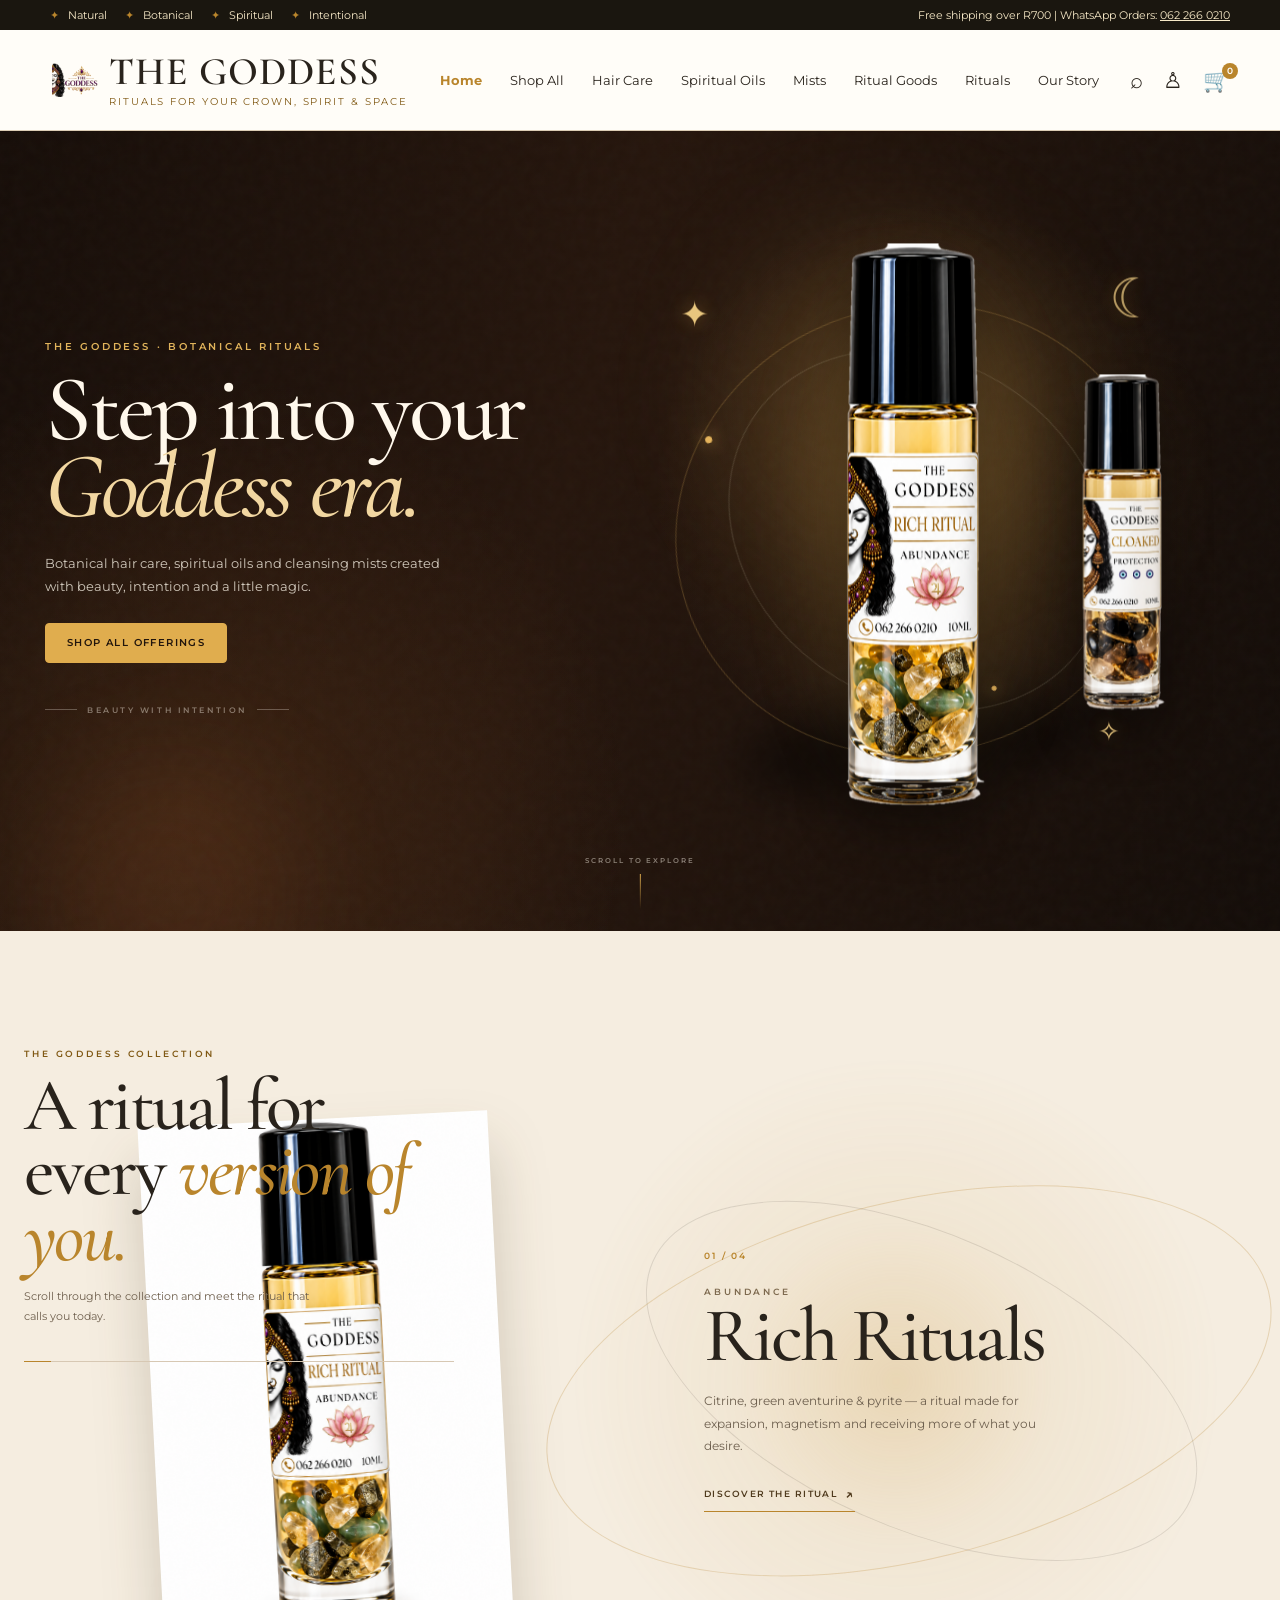
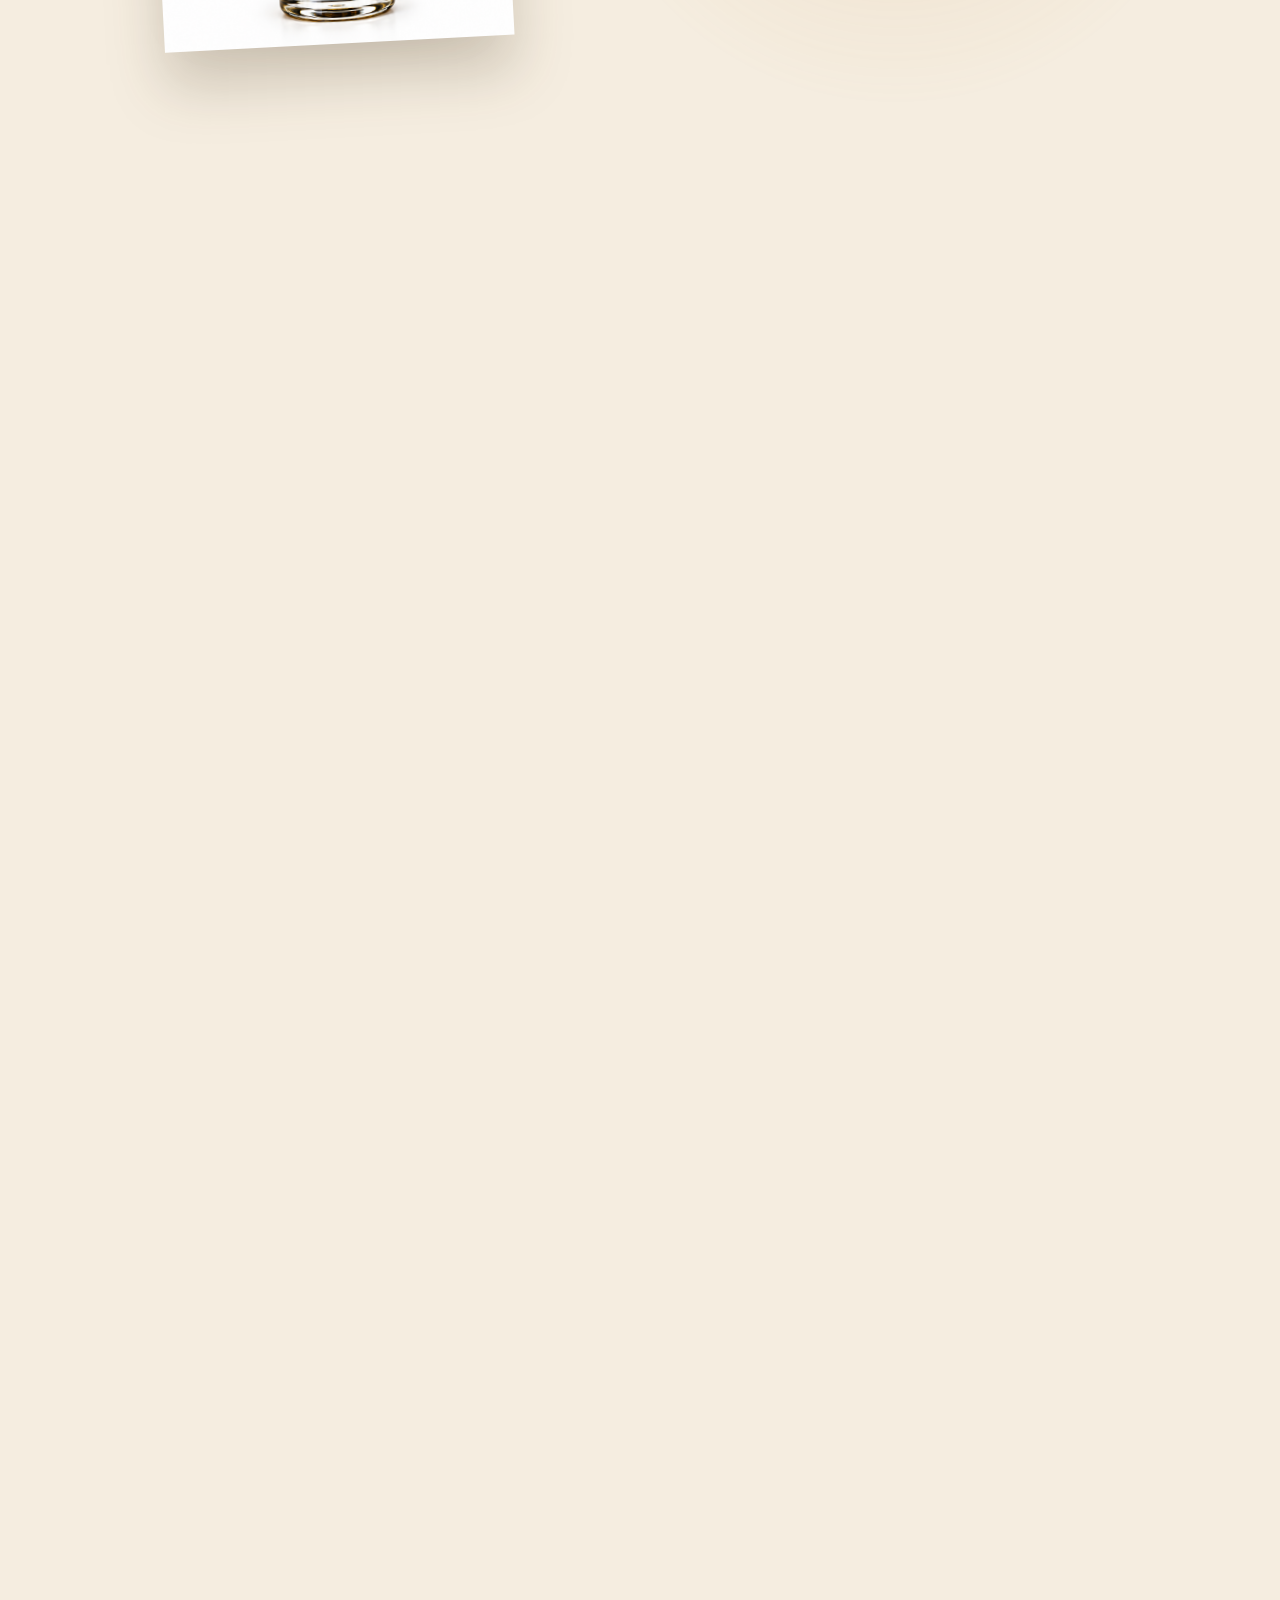
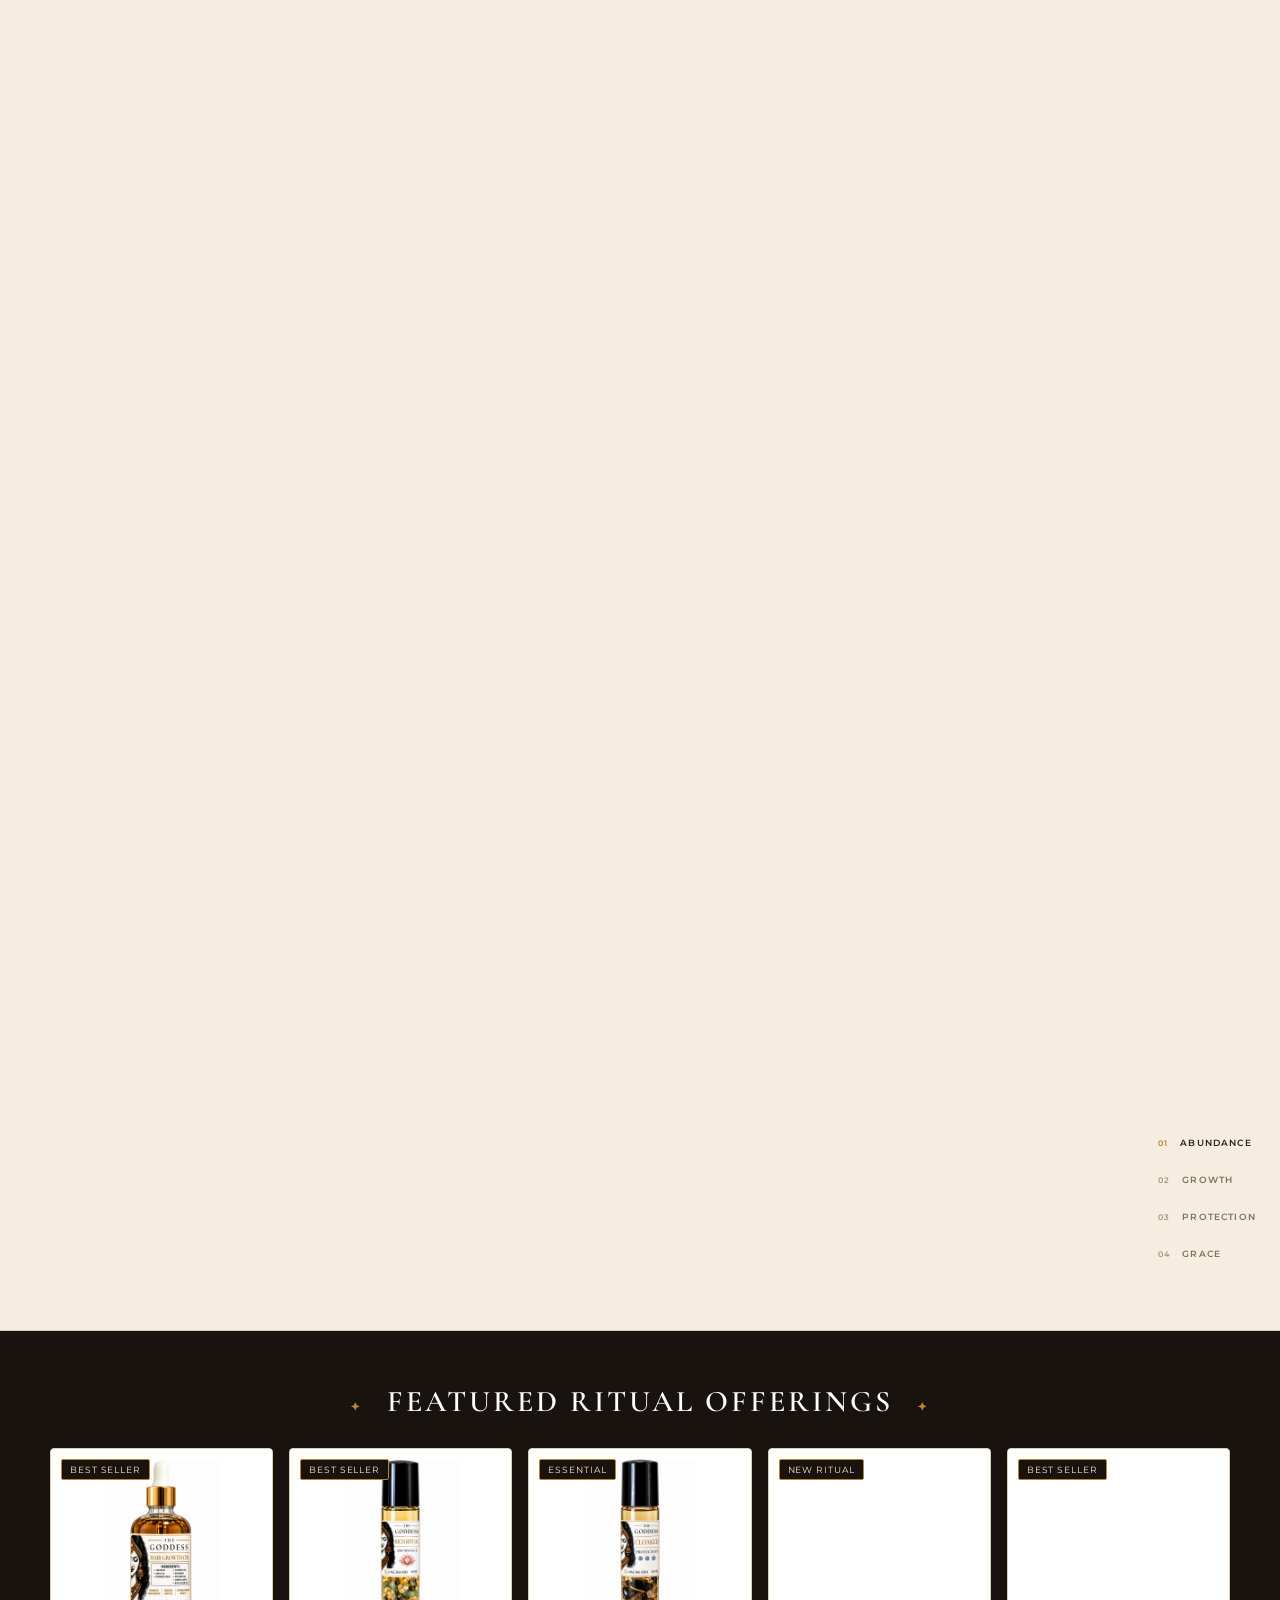
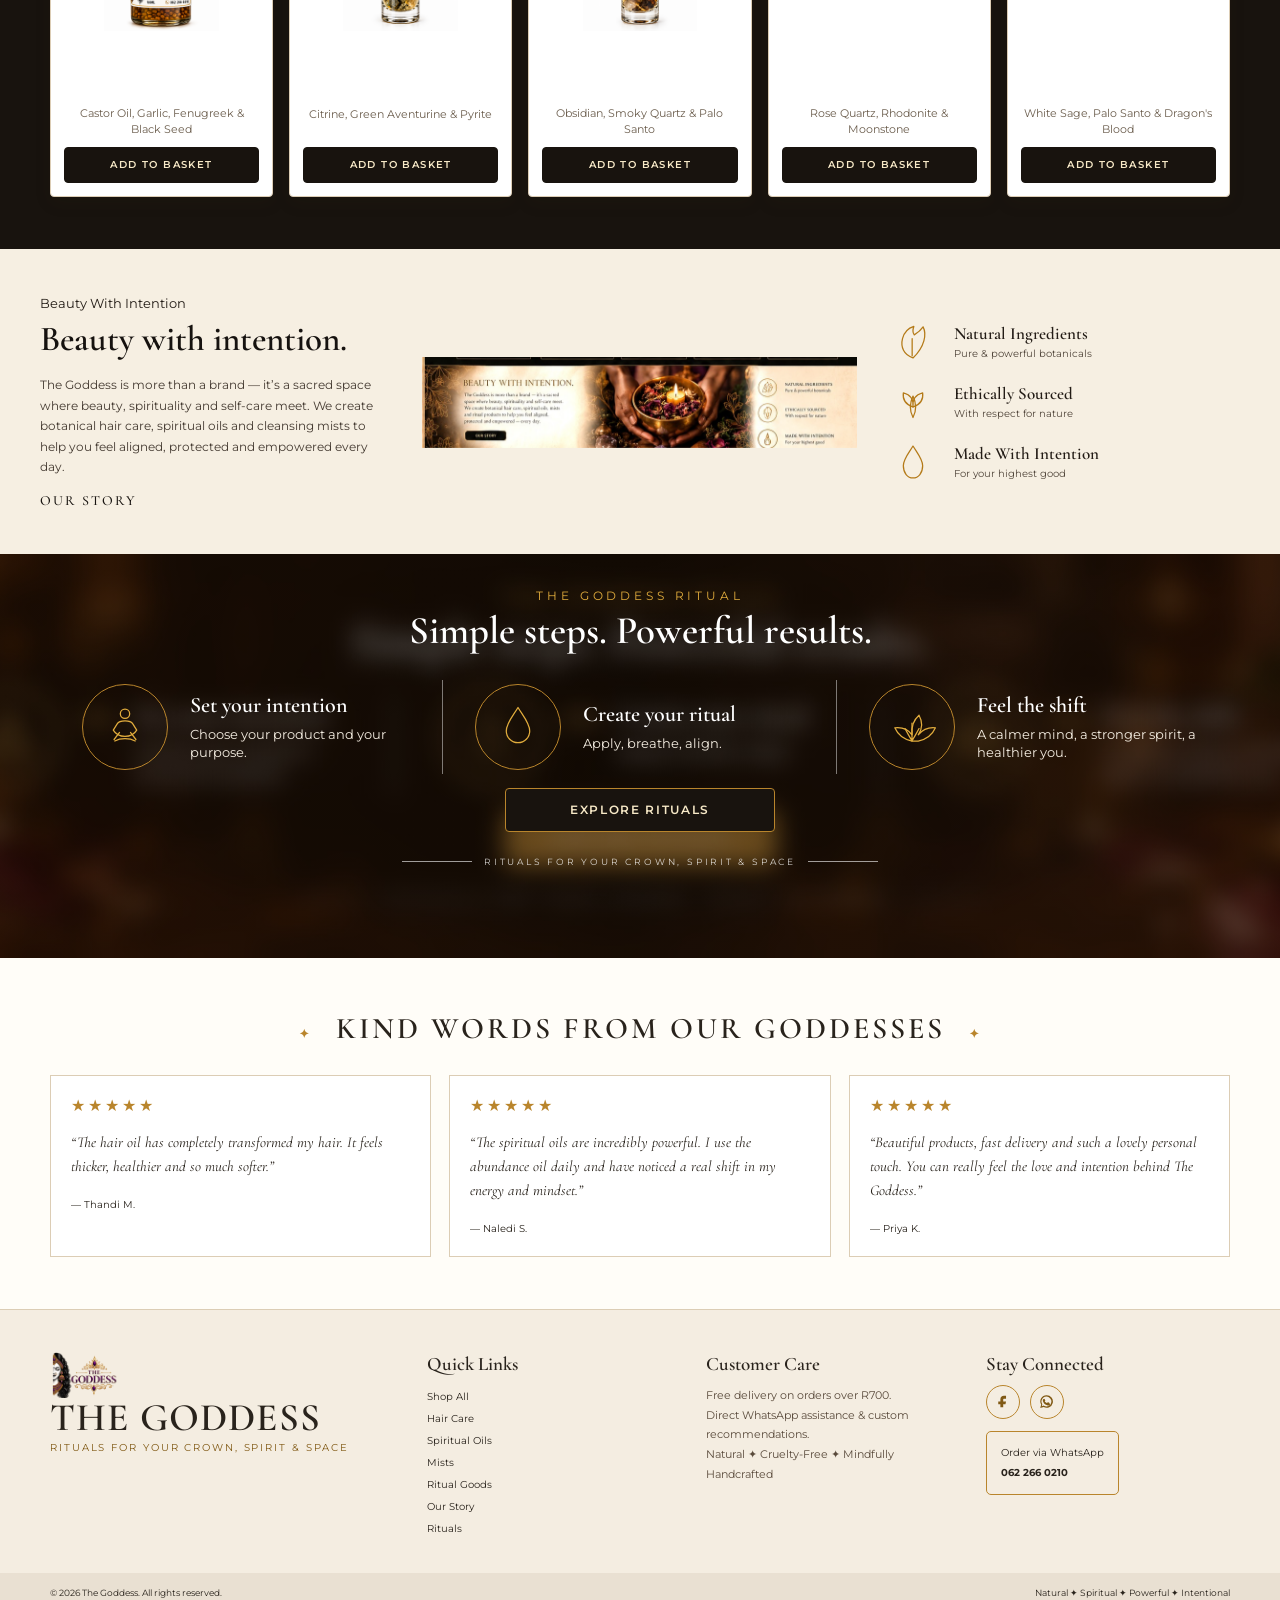
<file: index.html>
<!doctype html>
<html lang="en">
  <head>
    <meta charset="utf-8">
    <meta name="viewport" content="width=device-width,initial-scale=1">
    <title>
      The Goddess | Crown, Spirit &amp; Space
    </title>
    <meta name="description" content="Botanical hair care, spiritual oils and cleansing mist rituals from The Goddess.">
    <meta property="og:title" content="The Goddess | Crown, Spirit & Space">
    <meta property="og:description" content="Botanical hair care, spiritual oils and cleansing mist rituals from The Goddess.">
    <meta property="og:type" content="website">
    <meta property="og:image" content="assets/hero.jpg">
    <meta name="twitter:card" content="summary_large_image">
    <link rel="icon" type="image/png" href="assets/the-goddess-favicon.png">
    <link rel="stylesheet" href="css/style.css">
  </head>
  <body data-page="home">
    <div data-site-header></div>
    <section class="hero hero-motion" aria-label="The Goddess hero">
  <div class="hero-backdrop" aria-hidden="true">
    <div class="hero-glow hero-glow-one"></div>
    <div class="hero-glow hero-glow-two"></div>
    <div class="hero-grain"></div>
    <div class="hero-ring hero-ring-one"></div>
    <div class="hero-ring hero-ring-two"></div>
  </div>

  <div class="hero-motion-inner">
    <div class="hero-copy" data-hero-depth="0.25">
      <p class="hero-kicker">THE GODDESS · BOTANICAL RITUALS</p>
      <h1>Step into your<br><em>Goddess era.</em></h1>
      <p class="hero-lede">Botanical hair care, spiritual oils and cleansing mists created with beauty, intention and a little magic.</p>
      <div class="hero-actions">
        <a class="btn hero-primary" href="shop.html">Shop all offerings</a>
      </div>
      <div class="hero-signature" aria-hidden="true"><span></span> BEAUTY WITH INTENTION <span></span></div>
    </div>

    <div class="hero-stage" aria-hidden="true">
      <div class="hero-orbit orbit-one"></div>
      <div class="hero-orbit orbit-two"></div>

      <div class="hero-product hero-product-main" data-hero-depth="0.65">
        <div class="hero-product-shadow"></div>
        <img src="assets/products-motion/hero-cutouts/Rich Rituals.png" alt="" loading="eager">
      </div>

      <div class="hero-product hero-product-right" data-hero-depth="0.8">
        <img src="assets/products-motion/hero-cutouts/Cloaked.png" alt="" loading="lazy">
      </div>

      <div class="hero-charm charm-star" data-hero-depth="1.1">✦</div>
      <div class="hero-charm charm-moon" data-hero-depth="0.7">☾</div>
      <div class="hero-charm charm-spark" data-hero-depth="1.2">✧</div>
    </div>
  </div>

  <div class="hero-scroll" aria-hidden="true"><span>SCROLL TO EXPLORE</span><i></i></div>
</section>
    <section class="ritual-journey" data-motion-journey aria-label="The Goddess ritual journey">
      <div class="journey-intro">
        <p class="section-kicker">THE GODDESS COLLECTION</p>
        <h2>A ritual for every <em>version of you.</em></h2>
        <p>Scroll through the collection and meet the ritual that calls you today.</p>
        <span class="journey-progress" aria-hidden="true"><i></i></span>
      </div>
      <div class="journey-stage">
        <div class="journey-aura" aria-hidden="true"></div>
        <div class="journey-orbit journey-orbit-one" aria-hidden="true"></div>
        <div class="journey-orbit journey-orbit-two" aria-hidden="true"></div>
        <div class="journey-product-wrap">
          <img class="journey-product" src="assets/products-motion/Rich Rituals.png" alt="Rich Rituals Abundance Oil" data-journey-image loading="lazy" decoding="async">
          <div class="journey-product-ground" aria-hidden="true"></div>
        </div>
        <div class="journey-copy">
          <p class="journey-index">01 / 04</p>
          <p class="journey-intent" data-journey-intent>ABUNDANCE</p>
          <h3 data-journey-title>Rich Rituals</h3>
          <p data-journey-text>Citrine, green aventurine &amp; pyrite — a ritual made for expansion, magnetism and receiving more of what you desire.</p>
          <a class="journey-link" href="spiritual-oils.html" data-journey-link>Discover the ritual <span>↗</span></a>
        </div>
      </div>
      <div class="journey-steps" role="tablist" aria-label="Ritual collection">
        <button type="button" class="journey-step is-active" data-journey-step="0" role="tab" aria-selected="true"><span>01</span> Abundance</button>
        <button type="button" class="journey-step" data-journey-step="1" role="tab" aria-selected="false"><span>02</span> Growth</button>
        <button type="button" class="journey-step" data-journey-step="2" role="tab" aria-selected="false"><span>03</span> Protection</button>
        <button type="button" class="journey-step" data-journey-step="3" role="tab" aria-selected="false"><span>04</span> Grace</button>
      </div>
    </section>
    <section class="section dark">
      <div class="container">
        <h2 class="section-title">
          Featured Ritual Offerings
        </h2>
        <div class="products">
          <article class="product" data-product-card data-badge="Best Seller" data-category="hair-care">
            <span class="product-badge">
              Best Seller
            </span>
            <img class="product-image" src="assets/products-motion/Hair Growth Oil 100ml.png" alt="Hair Growth Oil" onerror="this.src='assets/hair-growth-oil.jpg'" loading="lazy" decoding="async">
            <div class="product-body">
              <h3>
                Hair Growth Oil
              </h3>
              <div class="price">
                R 180.00 – R 320.00
              </div>
              <div class="product-tagline">
                Castor Oil, Garlic, Fenugreek &amp; Black Seed
              </div>
              <div class="product-actions">
<button class="btn" data-add="hair-growth-oil">
                  Add to basket
                </button>
              </div>
            </div>
          </article>
          <article class="product" data-product-card data-badge="Best Seller" data-category="spiritual-oils">
            <span class="product-badge">
              Best Seller
            </span>
            <img src="assets/products-motion/Rich Rituals.png" alt="Rich Ritual Abundance Oil" onerror="this.src='assets/abundance-ritual-oil.jpg'" loading="lazy" decoding="async">
            <div class="product-body">
              <h3>
                Rich Ritual Abundance
              </h3>
              <div class="price">
                R 220.00 • 10ml
              </div>
              <div class="product-tagline">
                Citrine, Green Aventurine &amp; Pyrite
              </div>
              <div class="product-actions">
<button class="btn" data-add="rich-ritual-abundance-oil">
                  Add to basket
                </button>
              </div>
            </div>
          </article>
          <article class="product" data-product-card data-badge="Essential" data-category="spiritual-oils">
            <span class="product-badge">
              Essential
            </span>
            <img src="assets/products-motion/Cloaked.png" alt="Cloaked Protection Oil" loading="lazy" decoding="async">
            <div class="product-body">
              <h3>
                Cloaked Protection
              </h3>
              <div class="price">
                R 220.00 • 10ml
              </div>
              <div class="product-tagline">
                Obsidian, Smoky Quartz &amp; Palo Santo
              </div>
              <div class="product-actions">
<button class="btn" data-add="cloaked-protection-oil">
                  Add to basket
                </button>
              </div>
            </div>
          </article>
          <article class="product" data-product-card data-badge="New Ritual" data-category="spiritual-oils">
            <span class="product-badge">
              New Ritual
            </span>
            <img src="assets/products-motion/Inner grace.png" alt="Inner Grace Oil" loading="lazy" decoding="async">
            <div class="product-body">
              <h3>
                Inner Grace Healing
              </h3>
              <div class="price">
                R 220.00 • 10ml
              </div>
              <div class="product-tagline">
                Rose Quartz, Rhodonite &amp; Moonstone
              </div>
              <div class="product-actions">
<button class="btn" data-add="inner-grace-oil">
                  Add to basket
                </button>
              </div>
            </div>
          </article>
          <article class="product" data-product-card data-badge="Best Seller" data-category="mists">
            <span class="product-badge">
              Best Seller
            </span>
            <img src="assets/products-motion/Dispel Cleansing Mist.png" alt="Dispel Cleansing Mist" loading="lazy" decoding="async">
            <div class="product-body">
              <h3>
                Dispel Cleansing Mist
              </h3>
              <div class="price">
                R 180.00
              </div>
              <div class="product-tagline">
                White Sage, Palo Santo &amp; Dragon's Blood
              </div>
              <div class="product-actions">
<button class="btn" data-add="dispel-cleansing-mist">
                  Add to basket
                </button>
              </div>
            </div>
          </article>
        </div>
      </div>
    </section>
    <section class="section cream intent">
      <div class="container">
        <div class="intent-copy">
          <div class="section-kicker">
            Beauty With Intention
          </div>
          <h2>
            Beauty with intention.
          </h2>
          <p>
            The Goddess is more than a brand — it’s a sacred space where beauty, spirituality and self-care meet. We create botanical hair care, spiritual oils and cleansing mists to help you feel aligned, protected and empowered every day.
          </p>
          <a class="btn dark" href="our-story.html">
            Our Story
          </a>
        </div>
        <div class="intent-photo">
          <img src="assets/beauty-intention.jpg" alt="Candle ritual" loading="lazy" decoding="async">
        </div>
        <div class="values">
          <div class="value">
            <img src="assets/hair.svg">
            <div>
              <h4>
                Natural Ingredients
              </h4>
              <p>
                Pure &amp; powerful botanicals
              </p>
            </div>
          </div>
          <div class="value">
            <img src="assets/ritual.svg">
            <div>
              <h4>
                Ethically Sourced
              </h4>
              <p>
                With respect for nature
              </p>
            </div>
          </div>
          <div class="value">
            <img src="assets/oil.svg">
            <div>
              <h4>
                Made With Intention
              </h4>
              <p>
                For your highest good
              </p>
            </div>
          </div>
        </div>
      </div>
    </section>
    <section class="section ritual">
      <div class="container ritual-inner">
        <div class="section-kicker">
          The Goddess Ritual
        </div>
        <h2>
          Simple steps. Powerful results.
        </h2>
        <div class="steps">
          <div class="step">
            <div class="step-num" aria-hidden="true">
              <svg class="ritual-svg" viewBox="0 0 64 64">
                <circle cx="32" cy="15" r="6"/>
                <path d="M22 28c3-5 17-5 20 0l5 8c-3 5-7 8-15 8s-12-3-15-8l5-8Z"/>
                <path d="M25 39l-7 9m21-9 7 9M19 50c7-4 19-4 26 0"/>
              </svg>
            </div>
            <div>
              <strong>
                Set your intention
              </strong>
              <p>
                Choose your product and your purpose.
              </p>
            </div>
          </div>
          <div class="step">
            <div class="step-num" aria-hidden="true">
              <svg class="ritual-svg" viewBox="0 0 64 64">
                <path d="M32 7C26 17 17 27 17 37a15 15 0 0 0 30 0C47 27 38 17 32 7Z"/>
              </svg>
            </div>
            <div>
              <strong>
                Create your ritual
              </strong>
              <p>
                Apply, breathe, align.
              </p>
            </div>
          </div>
          <div class="step">
            <div class="step-num" aria-hidden="true">
              <svg class="ritual-svg" viewBox="0 0 64 64">
                <path d="M32 50c-10-2-18-8-22-17 9-1 17 2 22 9-1-11 2-19 9-25 5 9 4 18-1 25 6-7 13-10 22-9-4 9-12 15-22 17Z"/>
                <path d="M32 50V27M23 34c3 6 6 10 9 16M41 34c-3 6-6 10-9 16"/>
              </svg>
            </div>
            <div>
              <strong>
                Feel the shift
              </strong>
              <p>
                A calmer mind, a stronger spirit, a healthier you.
              </p>
            </div>
          </div>
        </div>
        <a class="btn" href="rituals.html">
          Explore Rituals
        </a>
        <div class="ritual-signature">
          RITUALS FOR YOUR CROWN, SPIRIT &amp; SPACE
        </div>
      </div>
    </section>
    <section class="section">
      <div class="container">
        <h2 class="section-title">
          Kind Words From Our Goddesses
        </h2>
        <div class="testimonials">
          <div class="quote">
            <div class="stars">
              ★★★★★
            </div>
            <p>
              “The hair oil has completely transformed my hair. It feels thicker, healthier and so much softer.”
            </p>
            <small>
              — Thandi M.
            </small>
          </div>
          <div class="quote">
            <div class="stars">
              ★★★★★
            </div>
            <p>
              “The spiritual oils are incredibly powerful. I use the abundance oil daily and have noticed a real shift in my energy and mindset.”
            </p>
            <small>
              — Naledi S.
            </small>
          </div>
          <div class="quote">
            <div class="stars">
              ★★★★★
            </div>
            <p>
              “Beautiful products, fast delivery and such a lovely personal touch. You can really feel the love and intention behind The Goddess.”
            </p>
            <small>
              — Priya K.
            </small>
          </div>
        </div>
      </div>
    </section>
    <div data-site-footer></div>
    <div class="toast" data-toast aria-live="polite" role="status">
    </div>
    <script src="js/main.js">
    </script>
  </body>
</html>
</file>
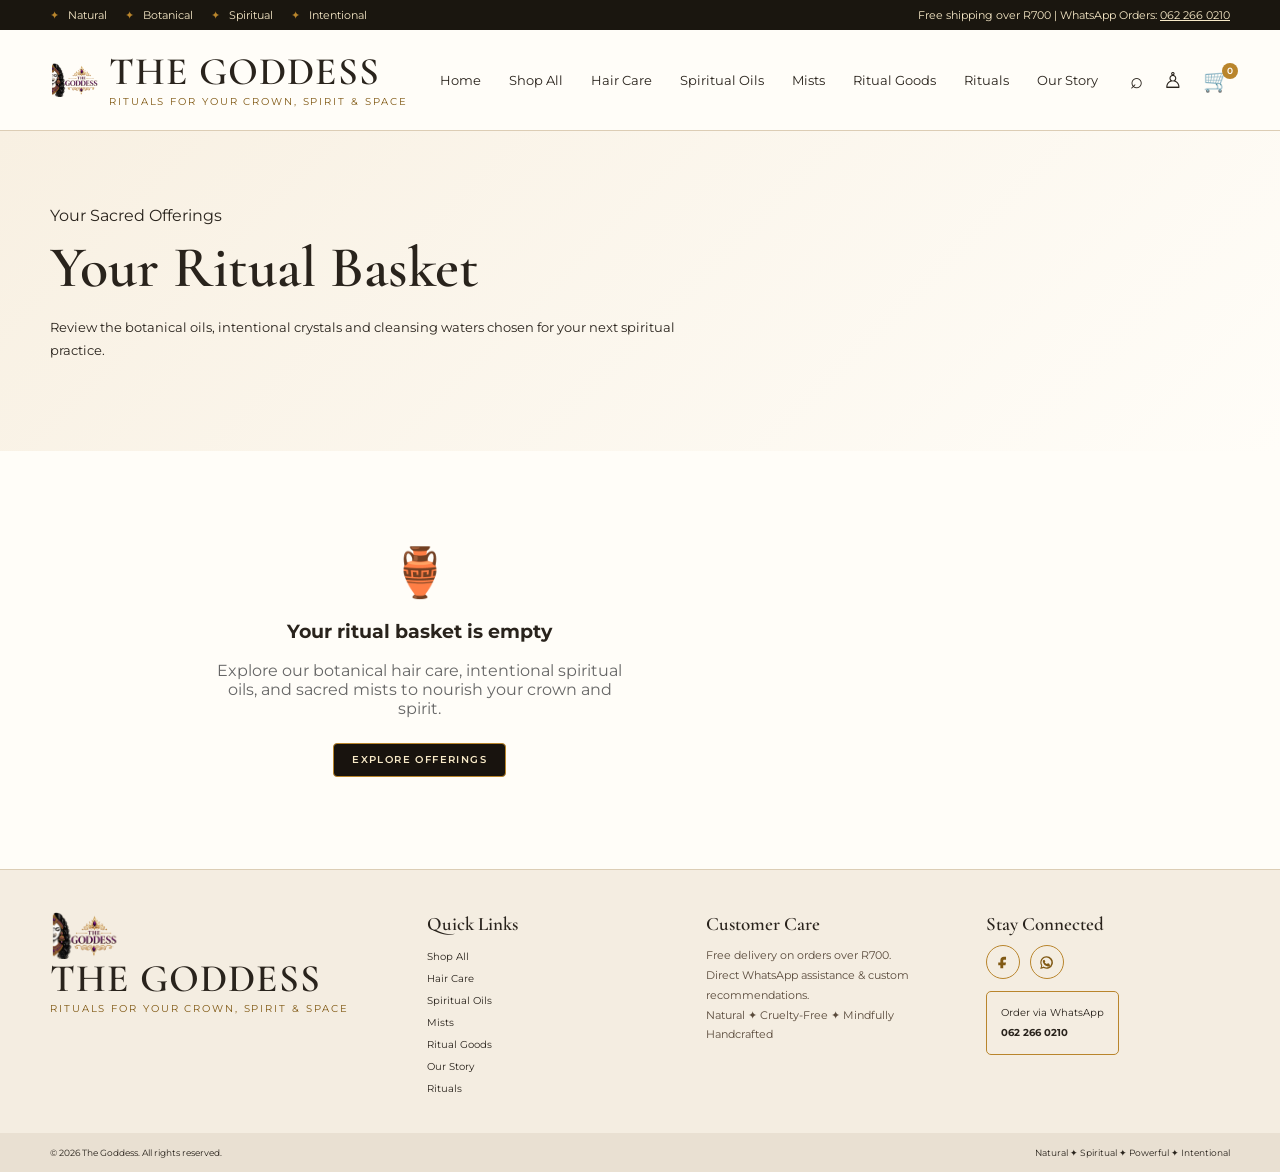
<file: cart.html>
<!doctype html>
<html lang="en">
  <head>
    <meta charset="utf-8">
    <meta name="viewport" content="width=device-width,initial-scale=1">
    <title>
      Ritual Basket — The Goddess
    </title>
    <meta name="description" content="Your ritual basket — review your botanical oils, crystals and sacred goods before placing your order via WhatsApp.">
    <meta property="og:title" content="Ritual Basket — The Goddess">
    <meta property="og:description" content="Your ritual basket — review your botanical oils, crystals and sacred goods before placing your order via WhatsApp.">
    <meta property="og:type" content="website">
    <meta property="og:image" content="assets/hero.jpg">
    <meta name="twitter:card" content="summary_large_image">
    <link rel="icon" type="image/png" href="assets/the-goddess-favicon.png">
    <link rel="stylesheet" href="css/style.css">
  </head>
  <body data-page="cart">
    <div data-site-header></div>
    <section class="page-hero">
      <div class="container">
        <div class="section-kicker">
          Your Sacred Offerings
        </div>
        <h1>
          Your Ritual Basket
        </h1>
        <p>
          Review the botanical oils, intentional crystals and cleansing waters chosen for your next spiritual practice.
        </p>
      </div>
    </section>
    <section class="section">
      <div class="container">
        <div class="cart-layout">
          <div>
            <div data-cart-list>
            </div>
          </div>
          <div>
            <div data-cart-summary>
            </div>
          </div>
        </div>
      </div>
    </section>
    <div data-site-footer></div>
    <div class="toast" data-toast aria-live="polite" role="status">
    </div>
    <script src="js/main.js">
    </script>
  </body>
</html>
</file>
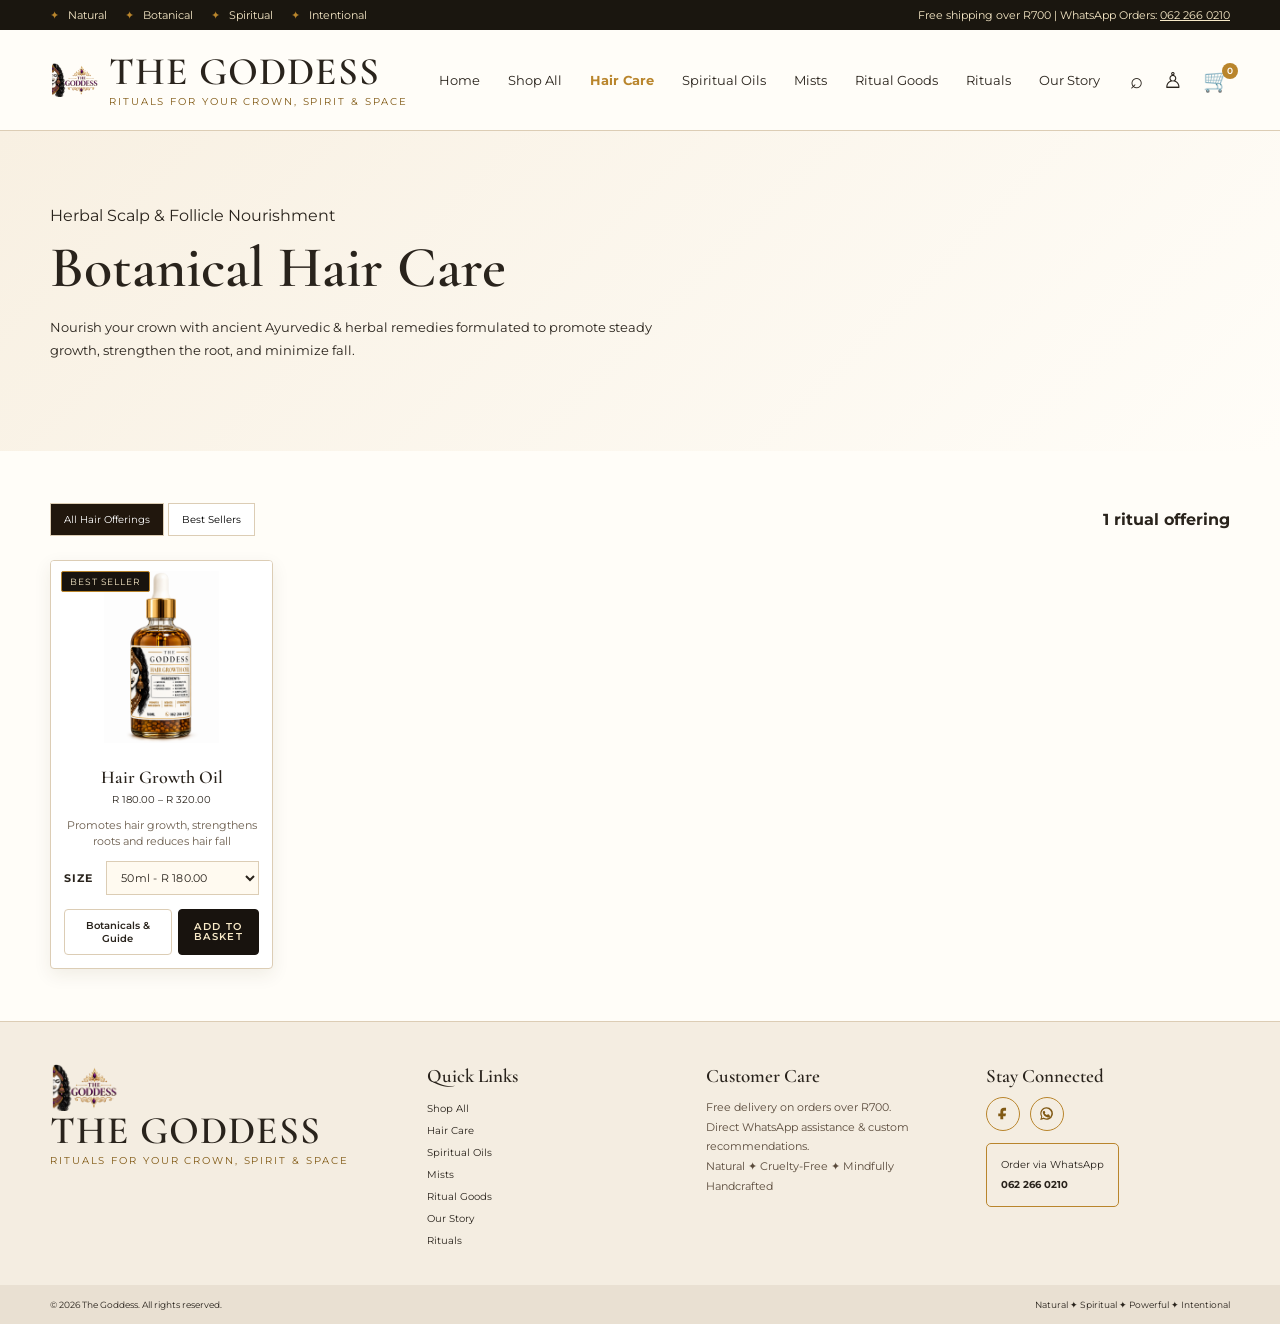
<file: hair-care.html>
<!doctype html>
<html lang="en">
  <head>
    <meta charset="utf-8">
    <meta name="viewport" content="width=device-width,initial-scale=1">
    <title>
      Hair Care — The Goddess
    </title>
    <meta name="description" content="Natural herbal hair care from The Goddess. Hair growth oil with castor oil, fenugreek, rosemary and black seed oil for stronger, healthier hair.">
    <meta property="og:title" content="Hair Care — The Goddess">
    <meta property="og:description" content="Natural herbal hair care from The Goddess. Hair growth oil with castor oil, fenugreek, rosemary and black seed oil for stronger, healthier hair.">
    <meta property="og:type" content="website">
    <meta property="og:image" content="assets/hero.jpg">
    <meta name="twitter:card" content="summary_large_image">
    <link rel="icon" type="image/png" href="assets/the-goddess-favicon.png">
    <link rel="stylesheet" href="css/style.css">
  </head>
  <body data-page="hair-care">
    <div data-site-header></div>
    <section class="page-hero">
      <div class="container">
        <div class="section-kicker">
          Herbal Scalp &amp; Follicle Nourishment
        </div>
        <h1>
          Botanical Hair Care
        </h1>
        <p>
          Nourish your crown with ancient Ayurvedic &amp; herbal remedies formulated to promote steady growth, strengthen the root, and minimize fall.
        </p>
      </div>
    </section>
    <section class="section">
      <div class="container">
        <div class="filters">
          <div>
            <button class="filter-btn active" data-filter="all">
              All Hair Offerings
            </button>
            <button class="filter-btn" data-filter="best sellers">
              Best Sellers
            </button>
          </div>
          <strong data-product-count>
            1 ritual offering
          </strong>
        </div>
        <div class="products" data-category-page="hair-care"></div>
      </div>
    </section>
    <div data-site-footer></div>
    <div class="toast" data-toast aria-live="polite" role="status">
    </div>
    <script src="js/main.js">
    </script>
  </body>
</html>
</file>
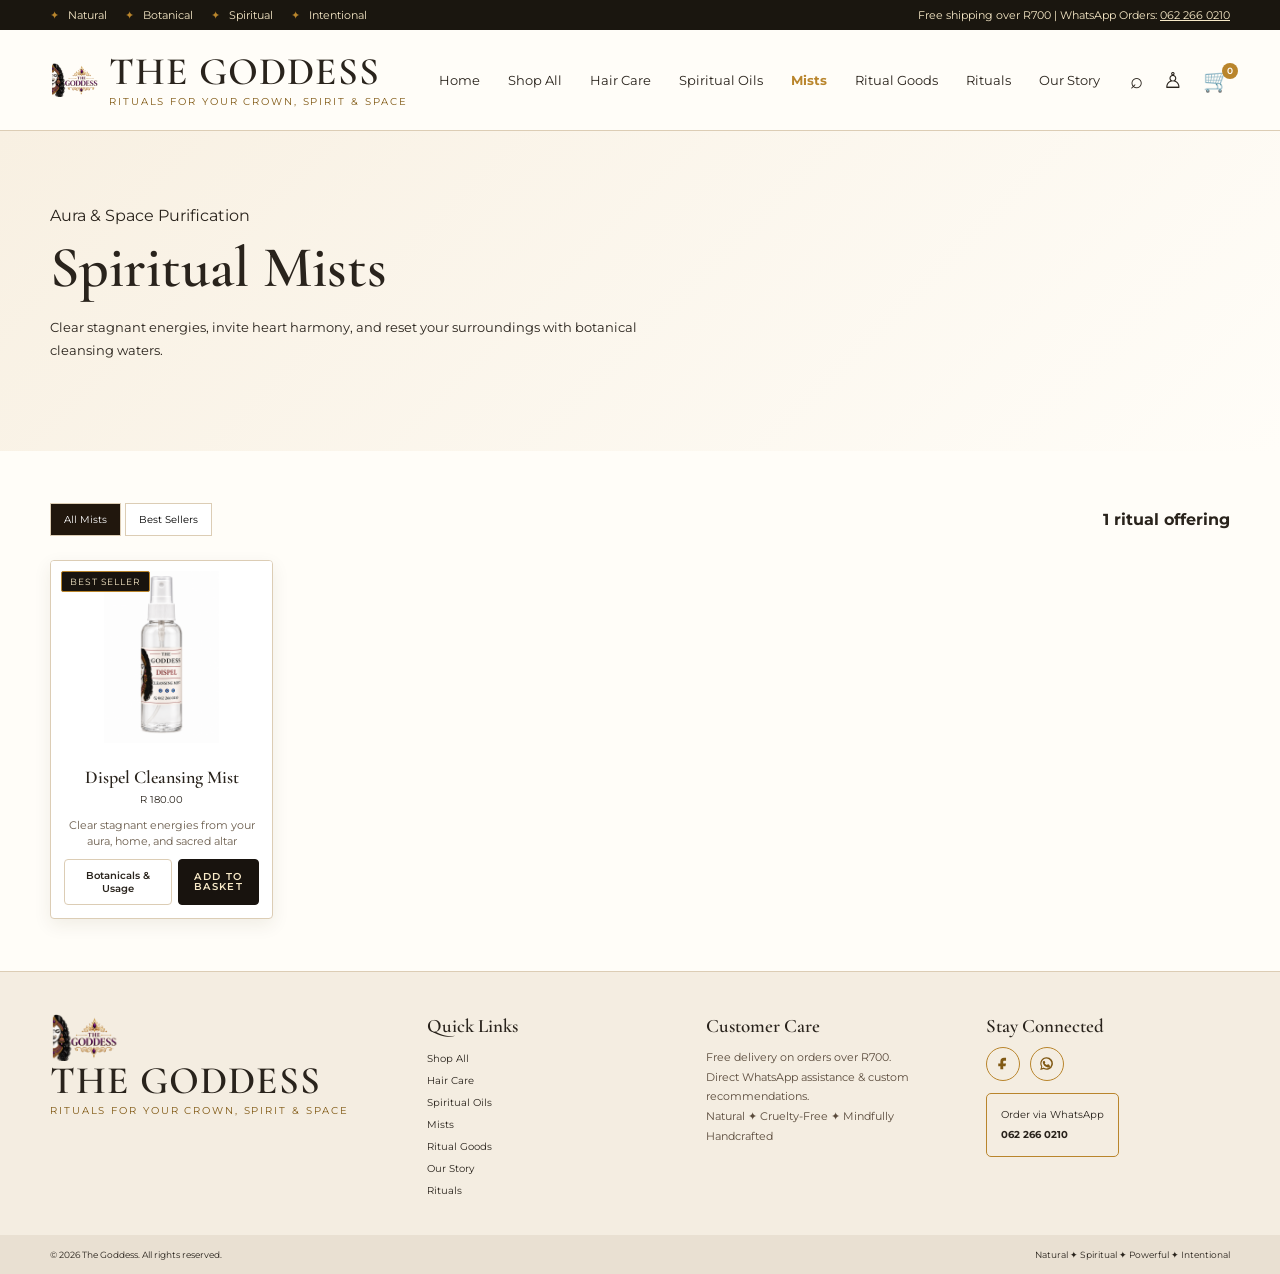
<file: mists.html>
<!doctype html>
<html lang="en">
  <head>
    <meta charset="utf-8">
    <meta name="viewport" content="width=device-width,initial-scale=1">
    <title>
      Spiritual Mists — The Goddess
    </title>
    <meta name="description" content="Spiritual cleansing mist from The Goddess. Dispel Cleansing Mist for aura and space clearing.">
    <meta property="og:title" content="Spiritual Mists — The Goddess">
    <meta property="og:description" content="Spiritual cleansing mist from The Goddess for aura and space clearing.">
    <meta property="og:type" content="website">
    <meta property="og:image" content="assets/hero.jpg">
    <meta name="twitter:card" content="summary_large_image">
    <link rel="icon" type="image/png" href="assets/the-goddess-favicon.png">
    <link rel="stylesheet" href="css/style.css">
  </head>
  <body data-page="mists">
    <div data-site-header></div>
    <section class="page-hero">
      <div class="container">
        <div class="section-kicker">
          Aura &amp; Space Purification
        </div>
        <h1>
          Spiritual Mists
        </h1>
        <p>
          Clear stagnant energies, invite heart harmony, and reset your surroundings with botanical cleansing waters.
        </p>
      </div>
    </section>
    <section class="section">
      <div class="container">
        <div class="filters">
          <div>
            <button class="filter-btn active" data-filter="all">
              All Mists
            </button>
            <button class="filter-btn" data-filter="best sellers">
              Best Sellers
            </button>
          </div>
          <strong data-product-count>
            1 ritual offering
          </strong>
        </div>
        <div class="products" data-category-page="mists"></div>
      </div>
    </section>
    <div data-site-footer></div>
    <div class="toast" data-toast aria-live="polite" role="status">
    </div>
    <script src="js/main.js">
    </script>
  </body>
</html>
</file>
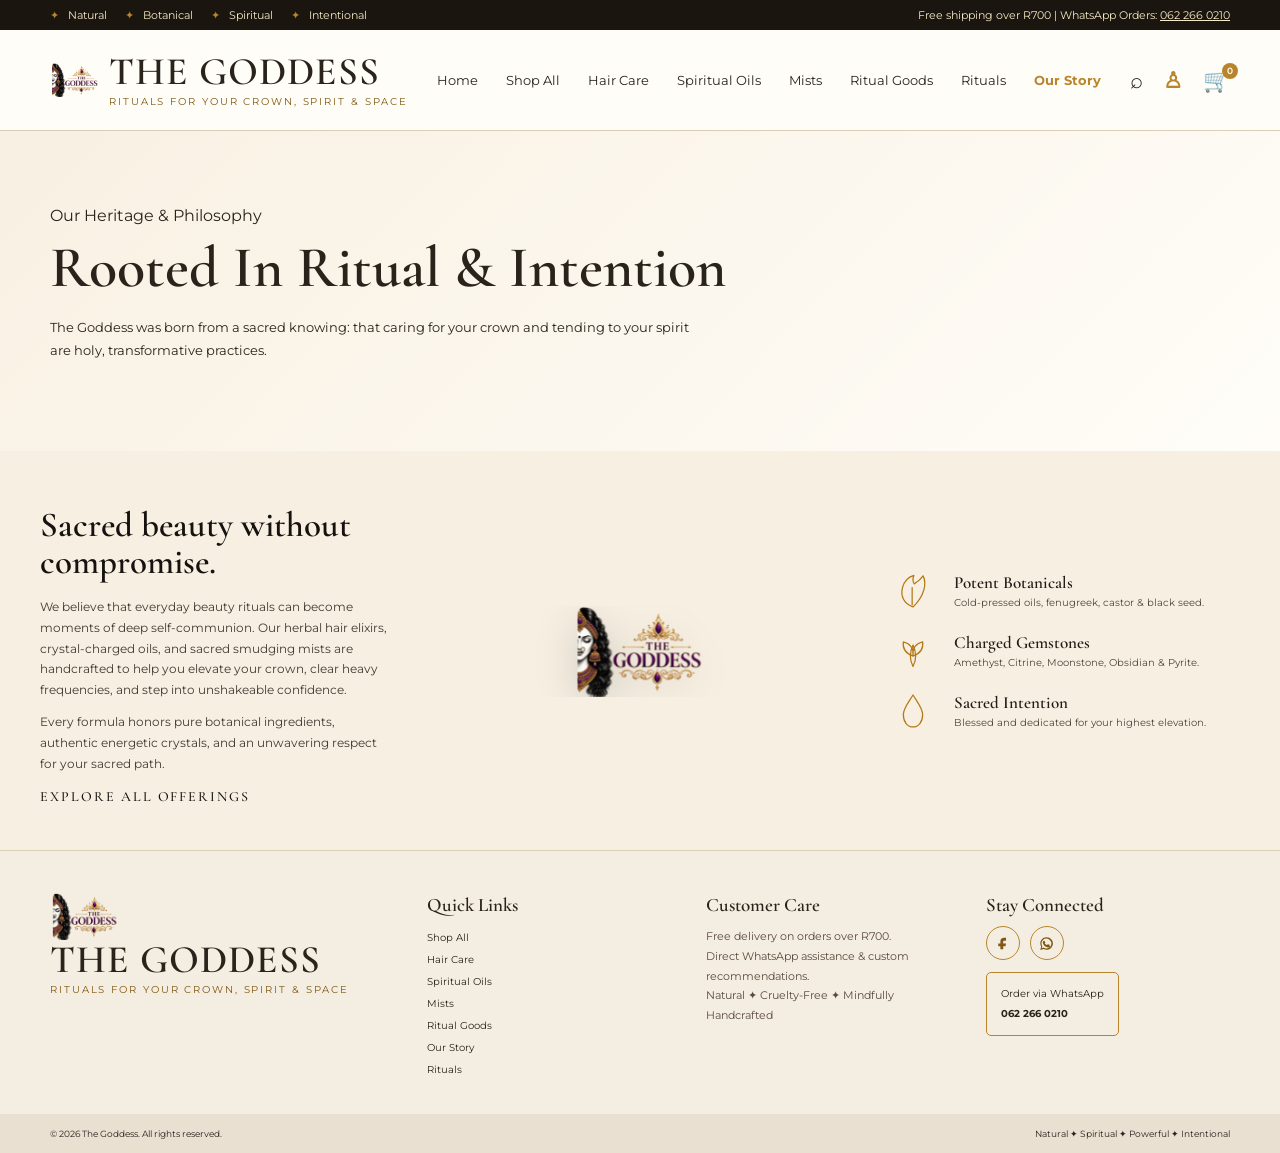
<file: our-story.html>
<!doctype html>
<html lang="en">
  <head>
    <meta charset="utf-8">
    <meta name="viewport" content="width=device-width,initial-scale=1">
    <title>
      Our Story — The Goddess
    </title>
    <meta name="description" content="The story behind The Goddess — a sacred space where beauty, spirituality and self-care meet. Natural, ethical, intentional products for your highest good.">
    <meta property="og:title" content="Our Story — The Goddess">
    <meta property="og:description" content="The story behind The Goddess — a sacred space where beauty, spirituality and self-care meet. Natural, ethical, intentional products for your highest good.">
    <meta property="og:type" content="website">
    <meta property="og:image" content="assets/hero.jpg">
    <meta name="twitter:card" content="summary_large_image">
    <link rel="icon" type="image/png" href="assets/the-goddess-favicon.png">
    <link rel="stylesheet" href="css/style.css">
  </head>
  <body data-page="our-story">
    <div data-site-header></div>
    <section class="page-hero">
      <div class="container">
        <div class="section-kicker">
          Our Heritage &amp; Philosophy
        </div>
        <h1>
          Rooted In Ritual &amp; Intention
        </h1>
        <p>
          The Goddess was born from a sacred knowing: that caring for your crown and tending to your spirit are holy, transformative practices.
        </p>
      </div>
    </section>
    <section class="section cream intent">
      <div class="container">
        <div class="intent-copy">
          <h2>
            Sacred beauty without compromise.
          </h2>
          <p>
            We believe that everyday beauty rituals can become moments of deep self-communion. Our herbal hair elixirs, crystal-charged oils, and sacred smudging mists are handcrafted to help you elevate your crown, clear heavy frequencies, and step into unshakeable confidence.
          </p>
          <p>
            Every formula honors pure botanical ingredients, authentic energetic crystals, and an unwavering respect for your sacred path.
          </p>
          <a class="btn dark" href="shop.html">
            Explore All Offerings
          </a>
        </div>
        <div class="intent-photo">
          <img src="assets/the-goddess-logo.webp" alt="The Goddess Embellishment" style="max-height: 380px; object-fit: contain; margin: 0 auto; filter: drop-shadow(0 10px 20px rgba(0,0,0,0.15));">
        </div>
        <div class="values">
          <div class="value">
            <img src="assets/hair.svg" alt="Pure Botanicals">
            <div>
              <h4>
                Potent Botanicals
              </h4>
              <p>
                Cold-pressed oils, fenugreek, castor &amp; black seed.
              </p>
            </div>
          </div>
          <div class="value">
            <img src="assets/ritual.svg" alt="Crystal Energy">
            <div>
              <h4>
                Charged Gemstones
              </h4>
              <p>
                Amethyst, Citrine, Moonstone, Obsidian &amp; Pyrite.
              </p>
            </div>
          </div>
          <div class="value">
            <img src="assets/oil.svg" alt="High-Frequency Intention">
            <div>
              <h4>
                Sacred Intention
              </h4>
              <p>
                Blessed and dedicated for your highest elevation.
              </p>
            </div>
          </div>
        </div>
      </div>
    </section>
    <div data-site-footer></div>
    <div class="toast" data-toast aria-live="polite" role="status">
    </div>
    <script src="js/main.js">
    </script>
  </body>
</html>
</file>
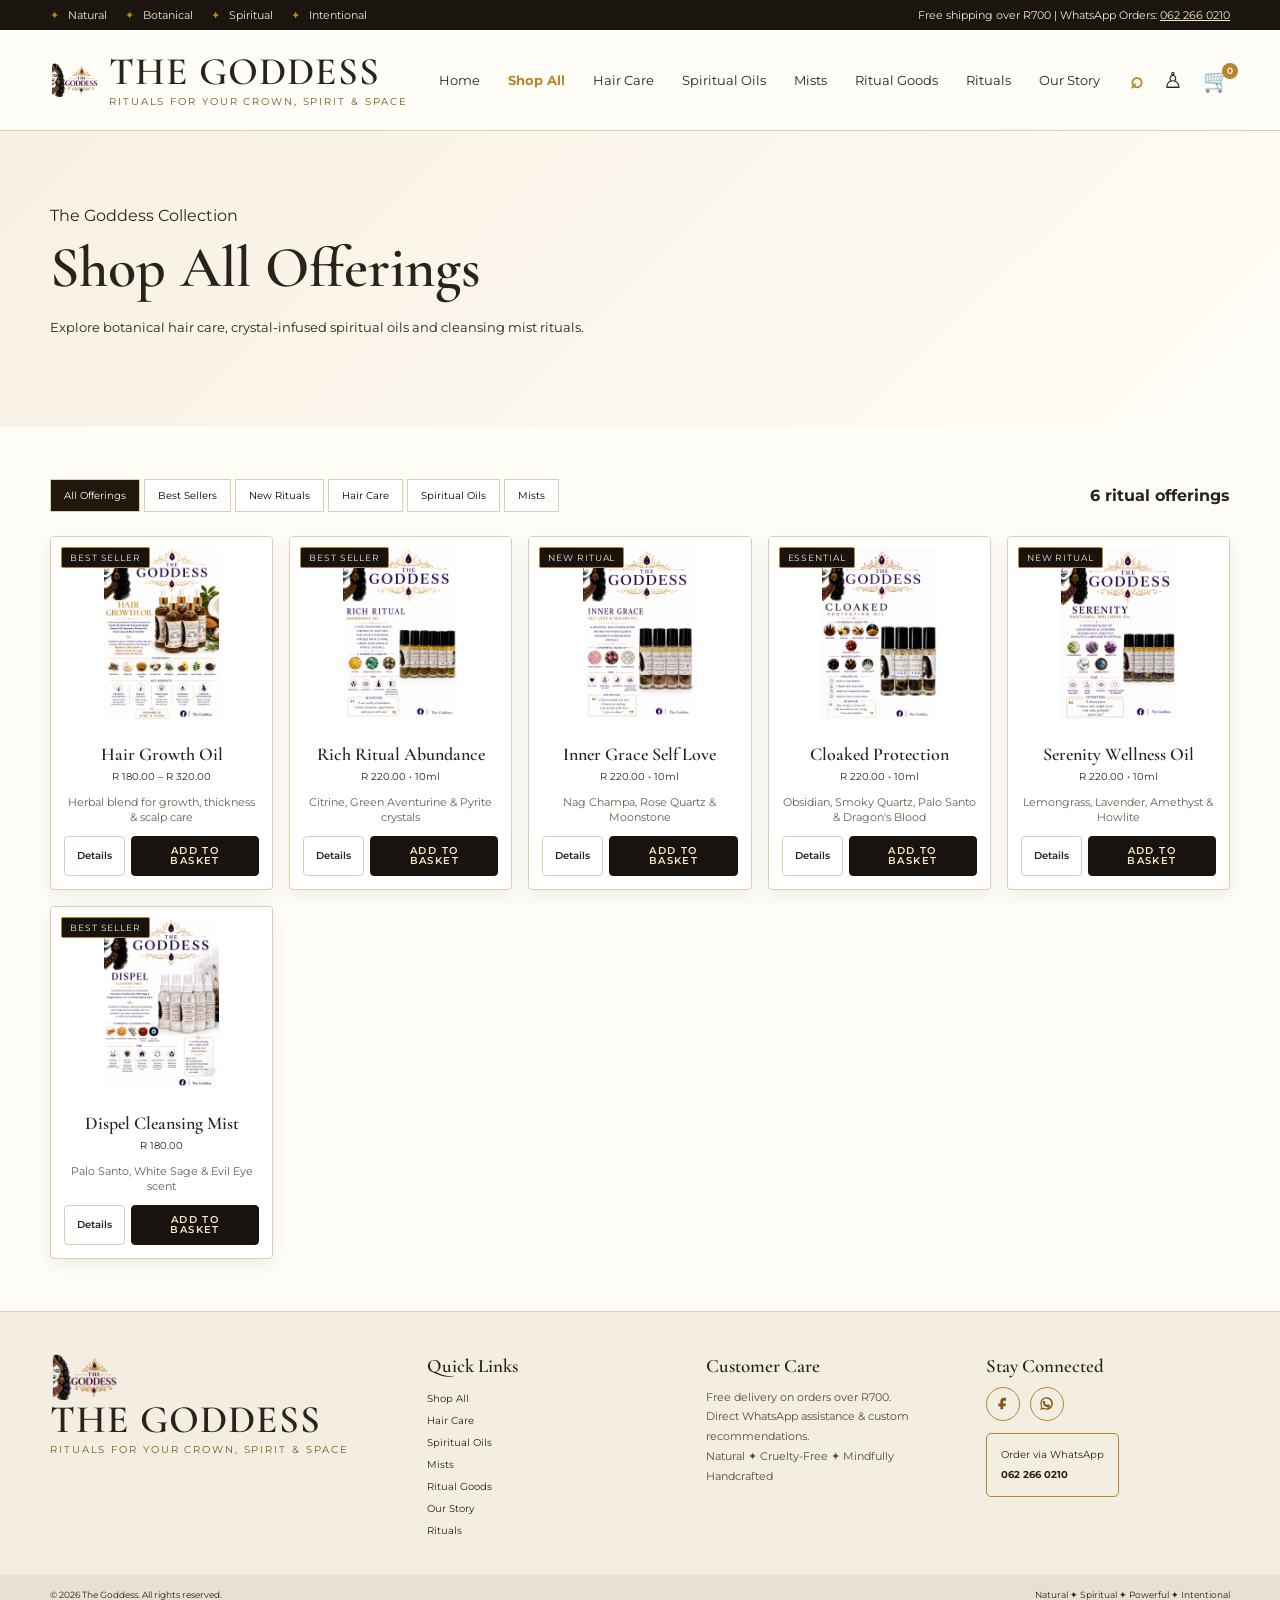
<file: ritual-goods.html>
<!doctype html>
<html lang="en">
<head>
<meta charset="utf-8">
<meta name="viewport" content="width=device-width,initial-scale=1">
<meta http-equiv="refresh" content="0; url=shop.html">
<link rel="canonical" href="shop.html">
<title>Ritual Goods — The Goddess</title>
</head>
<body>
<p>Ritual Goods are not currently offered. <a href="shop.html">View current offerings</a>.</p>
<script>window.location.replace('shop.html');</script>
</body>
</html>
</file>
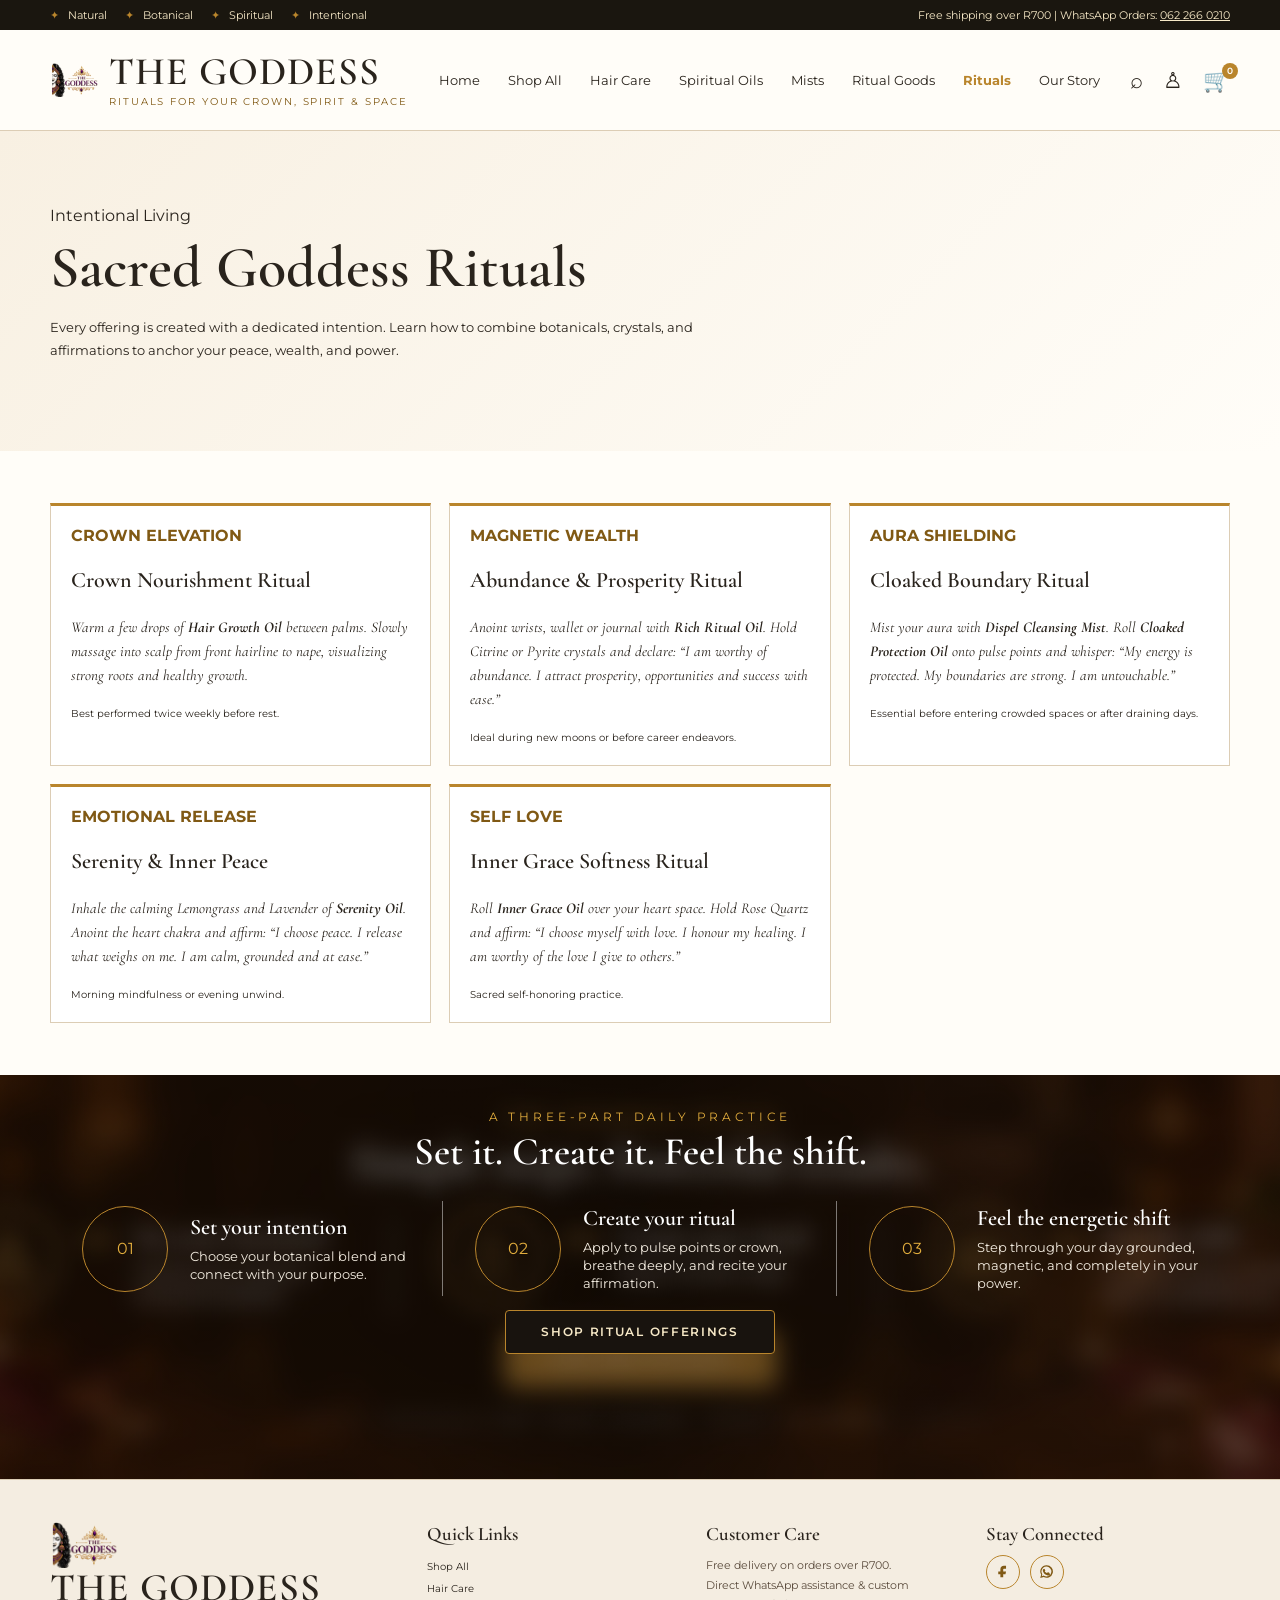
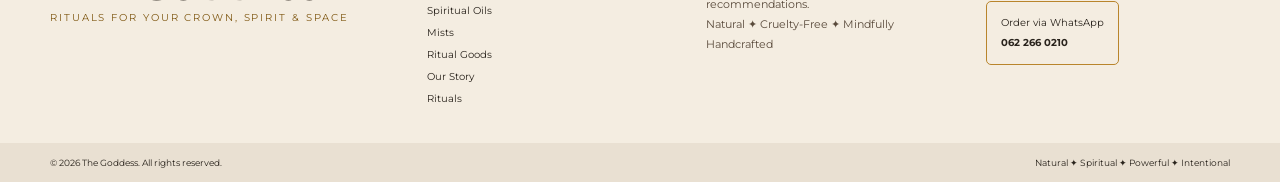
<file: rituals.html>
<!doctype html>
<html lang="en">
  <head>
    <meta charset="utf-8">
    <meta name="viewport" content="width=device-width,initial-scale=1">
    <title>
      Rituals &amp; Affirmations — The Goddess
    </title>
    <meta name="description" content="Sacred Goddess rituals and affirmations. Learn how to use botanical hair care, spiritual oils and cleansing mists in your daily spiritual practice.">
    <meta property="og:title" content="Rituals & Affirmations — The Goddess">
    <meta property="og:description" content="Sacred Goddess rituals using the current botanical hair care, spiritual oils and cleansing mist collection.">
    <meta property="og:type" content="website">
    <meta property="og:image" content="assets/hero.jpg">
    <meta name="twitter:card" content="summary_large_image">
    <link rel="icon" type="image/png" href="assets/the-goddess-favicon.png">
    <link rel="stylesheet" href="css/style.css">
  </head>
  <body data-page="rituals">
    <div data-site-header></div>
    <section class="page-hero">
      <div class="container">
        <div class="section-kicker">
          Intentional Living
        </div>
        <h1>
          Sacred Goddess Rituals
        </h1>
        <p>
          Every offering is created with a dedicated intention. Learn how to combine botanicals, crystals, and affirmations to anchor your peace, wealth, and power.
        </p>
      </div>
    </section>
    <section class="section">
      <div class="container">
        <div class="testimonials">
          <div class="quote" style="border-top: 3px solid var(--gold);">
            <span class="eyebrow" style="color: var(--deep); font-weight:700;">CROWN ELEVATION</span>
            <h3>Crown Nourishment Ritual</h3>
            <p>Warm a few drops of <strong>Hair Growth Oil</strong> between palms. Slowly massage into scalp from front hairline to nape, visualizing strong roots and healthy growth.</p>
            <small>Best performed twice weekly before rest.</small>
          </div>
          <div class="quote" style="border-top: 3px solid var(--gold);">
            <span class="eyebrow" style="color: var(--deep); font-weight:700;">MAGNETIC WEALTH</span>
            <h3>Abundance &amp; Prosperity Ritual</h3>
            <p>Anoint wrists, wallet or journal with <strong>Rich Ritual Oil</strong>. Hold Citrine or Pyrite crystals and declare: <em>“I am worthy of abundance. I attract prosperity, opportunities and success with ease.”</em></p>
            <small>Ideal during new moons or before career endeavors.</small>
          </div>
          <div class="quote" style="border-top: 3px solid var(--gold);">
            <span class="eyebrow" style="color: var(--deep); font-weight:700;">AURA SHIELDING</span>
            <h3>Cloaked Boundary Ritual</h3>
            <p>Mist your aura with <strong>Dispel Cleansing Mist</strong>. Roll <strong>Cloaked Protection Oil</strong> onto pulse points and whisper: <em>“My energy is protected. My boundaries are strong. I am untouchable.”</em></p>
            <small>Essential before entering crowded spaces or after draining days.</small>
          </div>
          <div class="quote" style="border-top: 3px solid var(--gold);">
            <span class="eyebrow" style="color: var(--deep); font-weight:700;">EMOTIONAL RELEASE</span>
            <h3>Serenity &amp; Inner Peace</h3>
            <p>Inhale the calming Lemongrass and Lavender of <strong>Serenity Oil</strong>. Anoint the heart chakra and affirm: <em>“I choose peace. I release what weighs on me. I am calm, grounded and at ease.”</em></p>
            <small>Morning mindfulness or evening unwind.</small>
          </div>
          <div class="quote" style="border-top: 3px solid var(--gold);">
            <span class="eyebrow" style="color: var(--deep); font-weight:700;">SELF LOVE</span>
            <h3>Inner Grace Softness Ritual</h3>
            <p>Roll <strong>Inner Grace Oil</strong> over your heart space. Hold Rose Quartz and affirm: <em>“I choose myself with love. I honour my healing. I am worthy of the love I give to others.”</em></p>
            <small>Sacred self-honoring practice.</small>
          </div>
        </div>
      </div>
    </section>
    <section class="section ritual">
      <div class="container ritual-inner">
        <div class="section-kicker">
          A Three-Part Daily Practice
        </div>
        <h2>
          Set it. Create it. Feel the shift.
        </h2>
        <div class="steps">
          <div class="step">
            <div class="step-num">
              01
            </div>
            <div>
              <strong>
                Set your intention
              </strong>
              <p>
                Choose your botanical blend and connect with your purpose.
              </p>
            </div>
          </div>
          <div class="step">
            <div class="step-num">
              02
            </div>
            <div>
              <strong>
                Create your ritual
              </strong>
              <p>
                Apply to pulse points or crown, breathe deeply, and recite your affirmation.
              </p>
            </div>
          </div>
          <div class="step">
            <div class="step-num">
              03
            </div>
            <div>
              <strong>
                Feel the energetic shift
              </strong>
              <p>
                Step through your day grounded, magnetic, and completely in your power.
              </p>
            </div>
          </div>
        </div>
        <a class="btn" href="shop.html">
          Shop Ritual Offerings
        </a>
      </div>
    </section>
    <div data-site-footer></div>
    <div class="toast" data-toast aria-live="polite" role="status">
    </div>
    <script src="js/main.js">
    </script>
  </body>
</html>
</file>
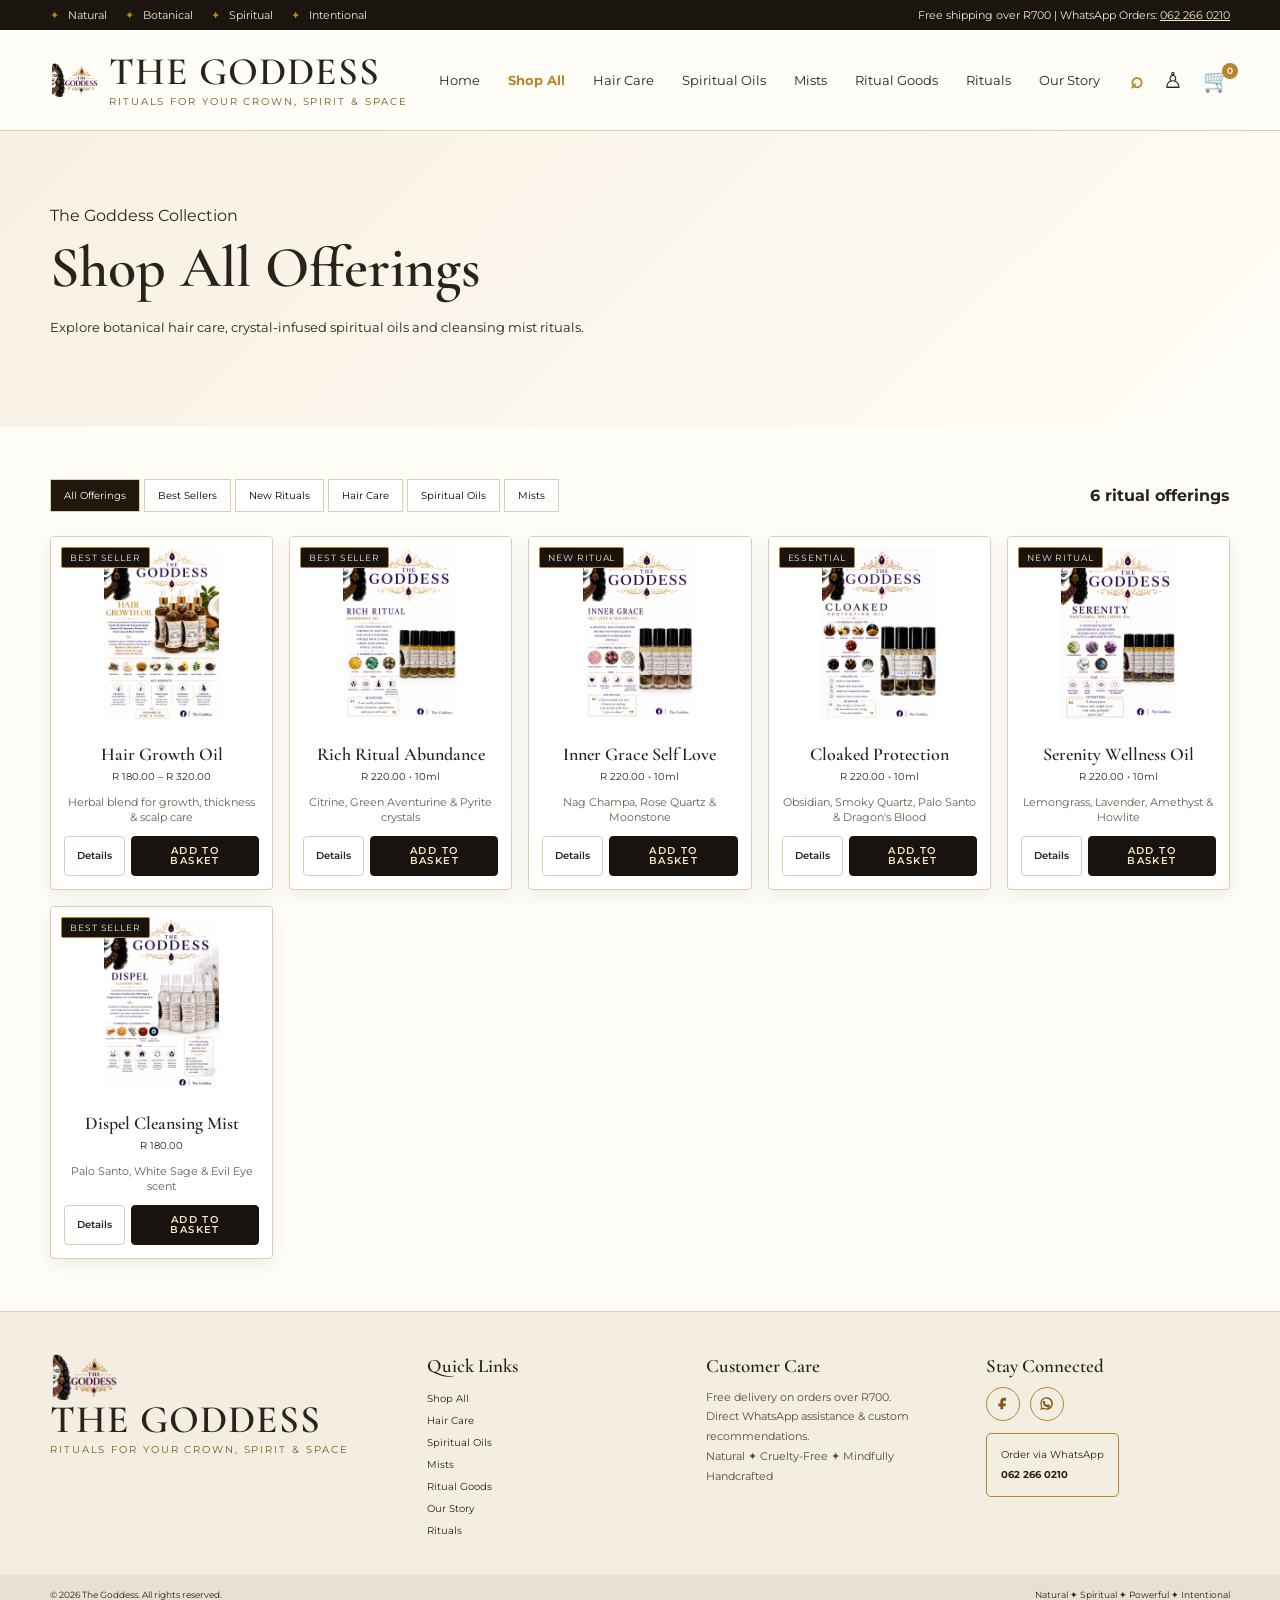
<file: shop.html>
<!doctype html>
<html lang="en">
  <head>
    <meta charset="utf-8">
    <meta name="viewport" content="width=device-width,initial-scale=1">
    <title>
      Shop All Offerings — The Goddess
    </title>
    <meta name="description" content="Shop all offerings from The Goddess. Botanical hair care, spiritual oils and cleansing mists. Order via WhatsApp.">
    <meta property="og:title" content="Shop All Offerings — The Goddess">
    <meta property="og:description" content="Shop all offerings from The Goddess. Botanical hair care, spiritual oils and cleansing mists. Order via WhatsApp.">
    <meta property="og:type" content="website">
    <meta property="og:image" content="assets/hero.jpg">
    <meta name="twitter:card" content="summary_large_image">
    <link rel="icon" type="image/png" href="assets/the-goddess-favicon.png">
    <link rel="stylesheet" href="css/style.css">
  </head>
  <body data-page="shop">
    <div data-site-header></div>
    <section class="page-hero">
      <div class="container">
        <div class="section-kicker">
          The Goddess Collection
        </div>
        <h1>
          Shop All Offerings
        </h1>
        <p>
          Explore botanical hair care, crystal-infused spiritual oils and cleansing mist rituals.
        </p>
      </div>
    </section>
    <section class="section">
      <div class="container">
        <div class="filters">
          <div>
            <button class="filter-btn active" data-filter="all">
              All Offerings
            </button>
            <button class="filter-btn" data-filter="best sellers">
              Best Sellers
            </button>
            <button class="filter-btn" data-filter="new rituals">
              New Rituals
            </button>
            <button class="filter-btn" data-filter="hair-care">
              Hair Care
            </button>
            <button class="filter-btn" data-filter="spiritual-oils">
              Spiritual Oils
            </button>
            <button class="filter-btn" data-filter="mists">
              Mists
            </button>
          </div>
          <strong data-product-count>
            6 ritual offerings
          </strong>
        </div>
        <div class="products">
          <!-- 1. Hair Growth Oil -->
          <article class="product" data-product-card data-badge="Best Seller" data-category="hair-care">
            <span class="product-badge">
              Best Seller
            </span>
            <img class="product-image" src="assets/hair-growth-oil-poster.png" alt="Hair Growth Oil" onerror="this.src='assets/hair-growth-oil.jpg'">
            <div class="product-body">
              <h3>
                Hair Growth Oil
              </h3>
              <div class="price">
                R 180.00 – R 320.00
              </div>
              <div class="product-tagline">
                Herbal blend for growth, thickness &amp; scalp care
              </div>
              <div class="product-actions">
                <button class="btn-detail" data-view-product="hair-growth-oil">
                  Details
                </button>
                <button class="btn" data-add="hair-growth-oil">
                  Add to basket
                </button>
              </div>
            </div>
          </article>
          <!-- 2. Rich Ritual Abundance Oil -->
          <article class="product" data-product-card data-badge="Best Seller" data-category="spiritual-oils">
            <span class="product-badge">
              Best Seller
            </span>
            <img src="assets/rich-ritual-abundance-oil.png" alt="Rich Ritual Abundance Oil" onerror="this.src='assets/abundance-ritual-oil.jpg'">
            <div class="product-body">
              <h3>
                Rich Ritual Abundance
              </h3>
              <div class="price">
                R 220.00 • 10ml
              </div>
              <div class="product-tagline">
                Citrine, Green Aventurine &amp; Pyrite crystals
              </div>
              <div class="product-actions">
                <button class="btn-detail" data-view-product="rich-ritual-abundance-oil">
                  Details
                </button>
                <button class="btn" data-add="rich-ritual-abundance-oil">
                  Add to basket
                </button>
              </div>
            </div>
          </article>
          <!-- 3. Inner Grace Self Love Oil -->
          <article class="product" data-product-card data-badge="New Ritual" data-category="spiritual-oils">
            <span class="product-badge">
              New Ritual
            </span>
            <img src="assets/inner-grace-oil.png" alt="Inner Grace Oil">
            <div class="product-body">
              <h3>
                Inner Grace Self Love
              </h3>
              <div class="price">
                R 220.00 • 10ml
              </div>
              <div class="product-tagline">
                Nag Champa, Rose Quartz &amp; Moonstone
              </div>
              <div class="product-actions">
                <button class="btn-detail" data-view-product="inner-grace-oil">
                  Details
                </button>
                <button class="btn" data-add="inner-grace-oil">
                  Add to basket
                </button>
              </div>
            </div>
          </article>
          <!-- 4. Cloaked Protection Oil -->
          <article class="product" data-product-card data-badge="Essential" data-category="spiritual-oils">
            <span class="product-badge">
              Essential
            </span>
            <img src="assets/cloaked-protection-oil.png" alt="Cloaked Protection Oil">
            <div class="product-body">
              <h3>
                Cloaked Protection
              </h3>
              <div class="price">
                R 220.00 • 10ml
              </div>
              <div class="product-tagline">
                Obsidian, Smoky Quartz, Palo Santo &amp; Dragon's Blood
              </div>
              <div class="product-actions">
                <button class="btn-detail" data-view-product="cloaked-protection-oil">
                  Details
                </button>
                <button class="btn" data-add="cloaked-protection-oil">
                  Add to basket
                </button>
              </div>
            </div>
          </article>
          <!-- 5. Serenity Emotional Wellness Oil -->
          <article class="product" data-product-card data-badge="New Ritual" data-category="spiritual-oils">
            <span class="product-badge">
              New Ritual
            </span>
            <img src="assets/serenity-wellness-oil.png" alt="Serenity Wellness Oil">
            <div class="product-body">
              <h3>
                Serenity Wellness Oil
              </h3>
              <div class="price">
                R 220.00 • 10ml
              </div>
              <div class="product-tagline">
                Lemongrass, Lavender, Amethyst &amp; Howlite
              </div>
              <div class="product-actions">
                <button class="btn-detail" data-view-product="serenity-wellness-oil">
                  Details
                </button>
                <button class="btn" data-add="serenity-wellness-oil">
                  Add to basket
                </button>
              </div>
            </div>
          </article>
          <!-- 7. Dispel Cleansing Mist -->
          <article class="product" data-product-card data-badge="Best Seller" data-category="mists">
            <span class="product-badge">
              Best Seller
            </span>
            <img src="assets/dispel-cleansing-mist.png" alt="Dispel Cleansing Mist">
            <div class="product-body">
              <h3>
                Dispel Cleansing Mist
              </h3>
              <div class="price">
                R 180.00
              </div>
              <div class="product-tagline">
                Palo Santo, White Sage &amp; Evil Eye scent
              </div>
              <div class="product-actions">
                <button class="btn-detail" data-view-product="dispel-cleansing-mist">
                  Details
                </button>
                <button class="btn" data-add="dispel-cleansing-mist">
                  Add to basket
                </button>
              </div>
            </div>
          </article>
          </div>
      </div>
    </section>
    <div data-site-footer></div>
    <div class="toast" data-toast aria-live="polite" role="status">
    </div>
    <script src="js/main.js">
    </script>
  </body>
</html>
</file>
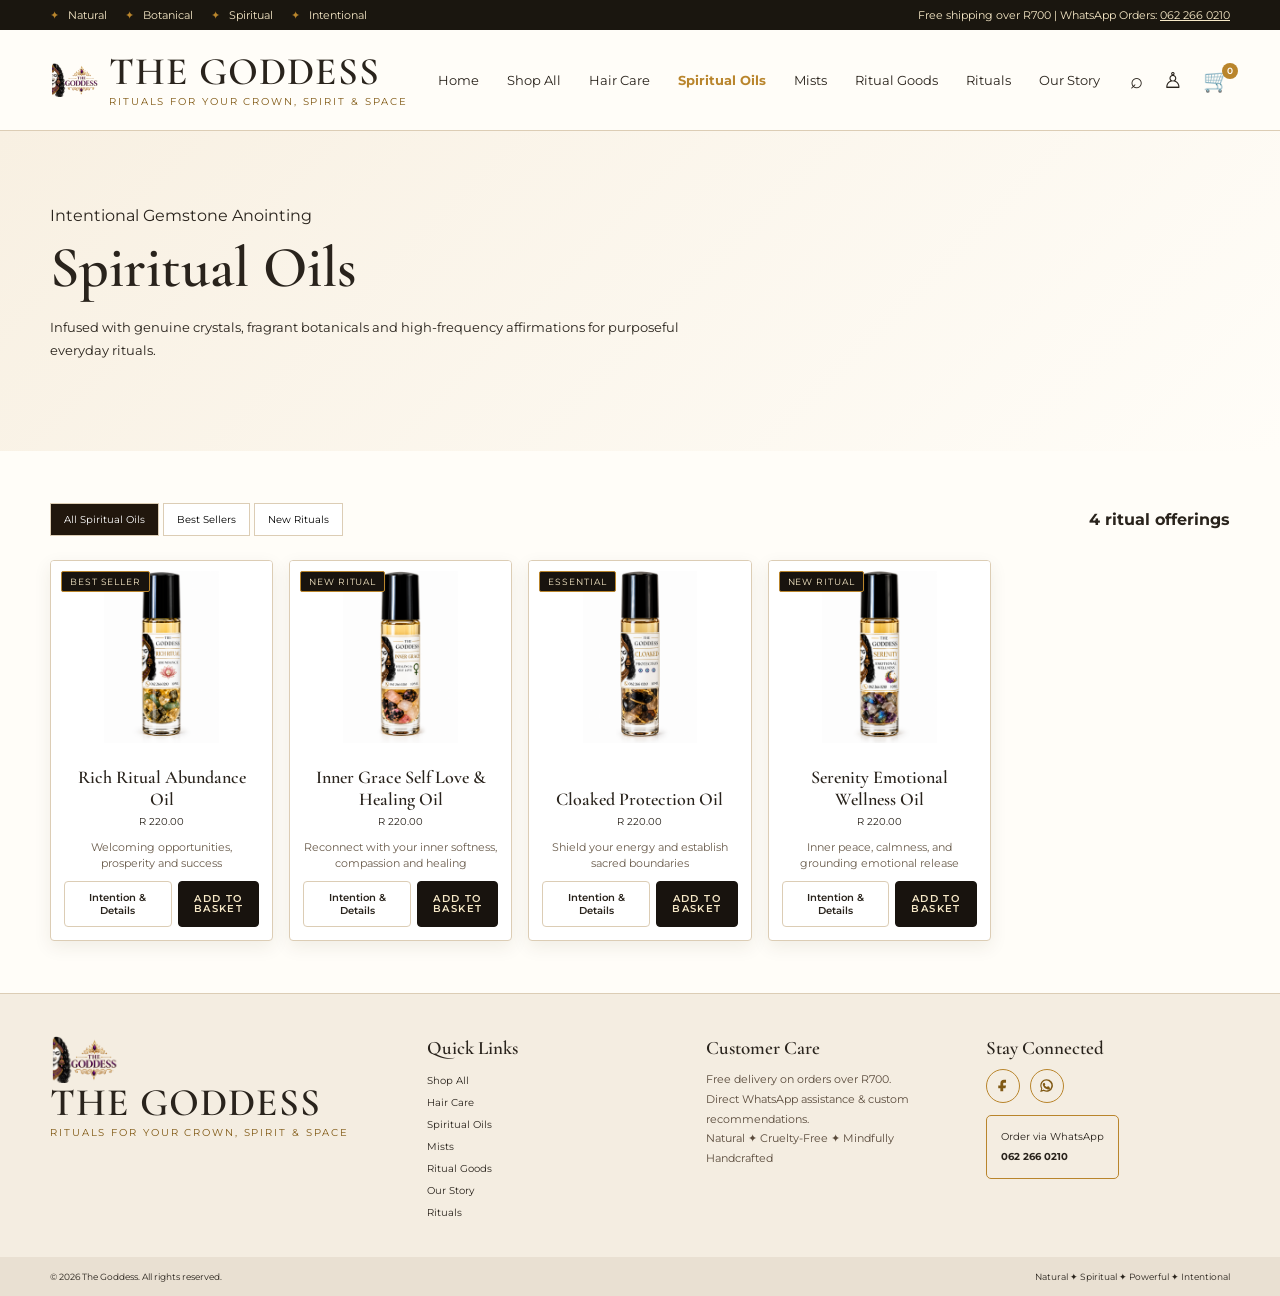
<file: spiritual-oils.html>
<!doctype html>
<html lang="en">
  <head>
    <meta charset="utf-8">
    <meta name="viewport" content="width=device-width,initial-scale=1">
    <title>
      Spiritual Oils — The Goddess
    </title>
    <meta name="description" content="Crystal-infused spiritual oils from The Goddess. Abundance, protection, self-love, serenity and confidence oils charged with gemstones and intention.">
    <meta property="og:title" content="Spiritual Oils — The Goddess">
    <meta property="og:description" content="Crystal-infused spiritual oils from The Goddess. Abundance, protection, self-love, serenity and confidence oils charged with gemstones and intention.">
    <meta property="og:type" content="website">
    <meta property="og:image" content="assets/hero.jpg">
    <meta name="twitter:card" content="summary_large_image">
    <link rel="icon" type="image/png" href="assets/the-goddess-favicon.png">
    <link rel="stylesheet" href="css/style.css">
  </head>
  <body data-page="spiritual-oils">
    <div data-site-header></div>
    <section class="page-hero">
      <div class="container">
        <div class="section-kicker">
          Intentional Gemstone Anointing
        </div>
        <h1>
          Spiritual Oils
        </h1>
        <p>
          Infused with genuine crystals, fragrant botanicals and high-frequency affirmations for purposeful everyday rituals.
        </p>
      </div>
    </section>
    <section class="section">
      <div class="container">
        <div class="filters">
          <div>
            <button class="filter-btn active" data-filter="all">
              All Spiritual Oils
            </button>
            <button class="filter-btn" data-filter="best sellers">
              Best Sellers
            </button>
            <button class="filter-btn" data-filter="new rituals">
              New Rituals
            </button>
          </div>
          <strong data-product-count>
            5 ritual offerings
          </strong>
        </div>
        <div class="products" data-category-page="spiritual-oils"></div>
      </div>
    </section>
    <div data-site-footer></div>
    <div class="toast" data-toast aria-live="polite" role="status">
    </div>
    <script src="js/main.js">
    </script>
  </body>
</html>
</file>
<file: css/style.css>
@import url('https://fonts.googleapis.com/css2?family=Cormorant+Garamond:wght@400;500;600;700&family=Montserrat:wght@400;500;600;700&display=swap');
:root{--gold:#b9852c;--deep:#805914;--ink:#29231c;--cream:#fffaf0;--paper:#fffdf8;--soft:#f6efe2;--dark:#18130e;--line:#dccdb5;--max:1620px}
*{box-sizing:border-box}html{scroll-behavior:smooth}body{margin:0;color:var(--ink);background:#fffdf8;font-family:Montserrat,Arial,sans-serif}a{text-decoration:none;color:inherit}img{max-width:100%;display:block}button{font:inherit}
.container{width:min(var(--max),calc(100% - 36px));margin:auto}.topbar{background:#1a160f;color:#f7e9c7;font-size:11px}.topbar .inner{min-height:30px;display:flex;justify-content:space-between;align-items:center;gap:15px}.chips{display:flex;gap:18px}.chips span:before{content:'✦';color:var(--gold);margin-right:6px}
.header{background:rgba(255,253,248,.98);border-bottom:1px solid var(--line);position:sticky;top:0;z-index:30}.nav{min-height:74px;display:flex;align-items:center;justify-content:space-between;gap:25px}.brand{display:flex;align-items:center;gap:9px}.brand img{width:48px}.brand-name{font:600 28px/1 'Cormorant Garamond',serif;letter-spacing:.03em}.brand-sub{font-size:8px;letter-spacing:.18em;color:var(--deep);margin-top:4px}.navlinks{display:flex;gap:22px;font-size:11px}.navlinks a{padding:29px 0}.navlinks a:hover{color:var(--deep)}.actions{display:flex;gap:12px;font-size:20px;align-items:center}.cart{position:relative}.cart-badge{position:absolute;top:-4px;right:-8px;background:var(--gold);color:white;border-radius:50%;font:600 9px Montserrat;min-width:16px;height:16px;display:grid;place-items:center}.menu-toggle{display:none;background:none;border:0;font-size:25px}
.hero{position:relative;overflow:hidden;background:#1b1109;height:clamp(260px,26.087vw,390px)}.hero-art{position:absolute;inset:0;background:url('../assets/hero.jpg') center center/cover no-repeat}.hero-cta-overlay{position:absolute;inset:0}.hero-cta-link{position:absolute;display:block;top:72%;height:12%;border-radius:5px}.hero-cta-shop{left:37.1%;width:10.5%}.hero-cta-rituals{left:48.6%;width:13.8%}.hero-mobile-copy{display:none}
.category-grid{display:grid;grid-template-columns:repeat(4,1fr);background:var(--paper);border-bottom:1px solid var(--line)}.category{padding:22px 10px;text-align:center;border-right:1px solid var(--line)}.category:last-child{border:0}.category img{width:54px;height:54px;margin:0 auto 9px}.category h3{font:600 17px 'Cormorant Garamond',serif;margin:0 0 4px}.category p{font-size:10px;margin:0}
.section{padding:52px 0}.section.dark{background:var(--dark);color:#fff}.section.cream{background:var(--soft)}.section-title{text-align:center;font:600 30px 'Cormorant Garamond',serif;letter-spacing:.1em;text-transform:uppercase;margin:0 0 28px}.section-title:before,.section-title:after{content:'✦';color:var(--gold);font-size:12px;margin:0 14px}
.btn{display:inline-block;background:var(--dark);color:#f7e9c7;border:1px solid var(--gold);padding:11px 18px;font:600 10px/1 Montserrat,sans-serif;letter-spacing:.14em;text-transform:uppercase;border-radius:4px;cursor:pointer;text-decoration:none;transition:background .2s,color .2s}.btn:hover{background:var(--gold);color:#fff}.btn.alt{background:transparent;color:var(--ink);border-color:var(--line)}.btn.alt:hover{border-color:var(--gold);color:var(--gold)}.btn.dark{background:var(--dark);color:#f7e9c7}
.products{display:grid;grid-template-columns:repeat(5,1fr);gap:16px}.product{background:#fff;border:1px solid var(--line);border-radius:4px;overflow:hidden;box-shadow:0 6px 18px rgba(70,45,12,.08)}.product img{width:100%;aspect-ratio:1.15;object-fit:contain;object-position:center;background:#fff;padding:10px 14px}.product-body{text-align:center;padding:13px}.product h3{font:600 18px 'Cormorant Garamond',serif;margin:0 0 5px}.price{font-size:10px;margin-bottom:12px}.product .btn{background:#fff;color:#5c4017;padding:9px 15px}
.intent .container{display:grid;grid-template-columns:1fr 1.25fr 1fr;align-items:center;gap:24px}.intent-copy h2{font:600 38px 'Cormorant Garamond',serif;margin:7px 0 12px}.intent-copy p{font-size:12px;line-height:1.8}.intent-photo img{width:100%;border-radius:3px}.values{display:grid;gap:15px}.value{display:grid;grid-template-columns:50px 1fr;gap:10px;align-items:center}.value img{width:48px}.value h4{font:600 17px 'Cormorant Garamond',serif;margin:0 0 3px}.value p{font-size:10px;margin:0}
.circle img{height:100%;width:100%;object-fit:cover}
.ritual{background:linear-gradient(rgba(20,11,5,.48),rgba(20,11,5,.52)),url('../assets/ritual-clean-bg.jpg') center/cover;color:#fff;padding:24px 0 20px}
.ritual-inner{text-align:center;position:relative}
.ritual .section-kicker{font-size:10px;letter-spacing:.32em;color:#e2ad3d;text-transform:uppercase}
.ritual h2{font:600 31px/1.05 'Cormorant Garamond',serif;margin:6px 0 15px}
.steps{display:grid;grid-template-columns:repeat(3,1fr);gap:0;margin:0 auto 14px;max-width:1080px}
.step{display:grid;grid-template-columns:70px 1fr;text-align:left;gap:12px;align-items:center;border-right:1px solid rgba(255,255,255,.45);padding:4px 26px}
.step:last-child{border-right:0}
.step-num{width:62px;height:62px;border:1px solid var(--gold);border-radius:50%;display:grid;place-items:center;color:#e2ad3d}
.step strong{font:600 18px 'Cormorant Garamond',serif}
.step p{font-size:10px;line-height:1.5;margin:5px 0 0;color:#f5eee2}
.ritual .btn{min-width:210px;padding:10px 18px}
.ritual-signature{margin:16px auto 0;display:flex;align-items:center;justify-content:center;gap:12px;font-size:8px;letter-spacing:.28em;color:rgba(255,255,255,.8)}
.ritual-signature:before,.ritual-signature:after{content:'';width:74px;height:1px;background:rgba(255,255,255,.6)}
.testimonials{display:grid;grid-template-columns:repeat(3,1fr);gap:18px}.quote{background:#fff;border:1px solid var(--line);padding:20px}.stars{color:var(--gold);letter-spacing:3px}.quote h3{font:600 22px 'Cormorant Garamond',serif}.quote p{font:italic 15px/1.6 'Cormorant Garamond',serif}.quote small{font-size:10px}
.footer{background:#f4ede1;border-top:1px solid var(--line);padding-top:42px}.footer-grid{display:grid;grid-template-columns:1.4fr 1fr 1fr 1fr;gap:35px}.footer h4{font:600 19px 'Cormorant Garamond',serif;margin:0 0 10px}.footer a,.footer p{font-size:10px;line-height:2}.whatsapp{display:inline-block;border:1px solid var(--gold);padding:11px 14px;border-radius:5px}.social-links{display:flex;align-items:center;gap:10px;margin:4px 0 12px}.social-icon{width:34px;height:34px;border:1px solid var(--gold);border-radius:50%;display:grid;place-items:center;color:var(--deep);background:transparent}.social-icon svg{width:17px;height:17px;fill:currentColor}.social-icon.whatsapp{display:grid;padding:0}.social-icon:hover{background:var(--cream);color:var(--gold)}.copyright{margin-top:34px;background:#e9e0d2;padding:14px 0;font-size:9px}
.page-hero{padding:75px 0;background:linear-gradient(135deg,#f8f0e2,#fffdf8)}.page-hero h1{font:600 58px 'Cormorant Garamond',serif;margin:7px 0}.page-hero p{max-width:650px;font-size:13px;line-height:1.8}
.filters{display:flex;justify-content:space-between;gap:15px;align-items:center;margin-bottom:24px}.filter-btn{border:1px solid var(--line);background:#fff;padding:9px 13px;font-size:10px}.filter-btn.active{background:#21170d;color:#fff}
.toast{position:fixed;right:20px;bottom:20px;background:#21170d;color:#fff;border:1px solid var(--gold);padding:13px 17px;border-radius:4px;opacity:0;transform:translateY(10px);transition:.25s;z-index:100}.toast.show{opacity:1;transform:none}.cart-row{display:flex;gap:14px;align-items:center;border-bottom:1px solid var(--line);padding:13px 0}.cart-row img{object-fit:cover;border-radius:3px}
@media(max-width:900px){.navlinks{gap:10px}.products{grid-template-columns:repeat(3,1fr)}.intent .container{grid-template-columns:1fr 1fr}.intent-photo{order:3}.footer-grid{grid-template-columns:repeat(2,1fr)}}
@media(max-width:700px){.topbar .chips{gap:7px}.topbar{font-size:8px}.nav{min-height:64px}.brand-name{font-size:23px}.brand-sub{font-size:6px}.menu-toggle{display:block}.navlinks{display:none;position:absolute;left:0;right:0;top:64px;background:#fffdf8;border-bottom:1px solid var(--line);padding:8px 18px;flex-direction:column;gap:0}.navlinks.open{display:flex}.navlinks a{width:100%;padding:11px 0}.category-grid{grid-template-columns:repeat(2,1fr)}.category{padding:15px 4px}.category img{width:43px;height:43px;margin-bottom:7px}.category h3{font-size:14px}.category p{display:none}.section{padding:38px 0}.section-title{font-size:24px}.products{grid-template-columns:repeat(2,1fr);gap:12px}.product h3{font-size:16px}.intent .container{grid-template-columns:1fr}.intent-photo{order:0}.steps,.testimonials{grid-template-columns:1fr}.step{border-right:0;border-bottom:1px solid rgba(255,255,255,.35);padding:14px 0}.step:last-child{border-bottom:0}.ritual{padding:28px 0 22px}.ritual h2{font-size:30px;margin-bottom:16px}.step{grid-template-columns:62px 1fr}.step-num{width:54px;height:54px}.step strong{font-size:17px}.ritual-signature{font-size:7px;letter-spacing:.16em}.ritual-signature:before,.ritual-signature:after{width:38px}.footer-grid{grid-template-columns:1fr 1fr;gap:22px}.footer-grid>div:first-child{grid-column:1/-1}.copyright span{float:none!important;display:block;margin-top:6px}}


.ritual-svg{width:36px;height:36px;fill:none;stroke:#e2ad3d;stroke-width:1.6;stroke-linecap:round;stroke-linejoin:round;display:block}
@media(max-width:1050px){
  
  
  
  .step{grid-template-columns:70px 1fr;padding:4px 18px}
  .step-num{width:58px;height:58px}
}

/* Product artwork: keep the complete bottle visible rather than cropping tall artwork. */
.product > img.product-image, .product > img[src*='Hair Growth Oil'], .product > img[src*='Rich Rituals'], .product > img[src*='Cloaked'], .product > img[src*='Inner grace'], .product > img[src*='Dispel Cleansing Mist']{object-fit:contain;object-position:center;padding:10px 14px;background:#fff}

/* Modern Interactive UI additions */
.product{position:relative;display:flex;flex-direction:column;justify-content:space-between;transition:transform .2s ease,box-shadow .2s ease}
.product:hover{transform:translateY(-3px);box-shadow:0 12px 24px rgba(70,45,12,.14)}
.product-badge{position:absolute;top:10px;left:10px;background:var(--dark);color:#f7e9c7;font-size:9px;letter-spacing:.1em;padding:4px 8px;border-radius:2px;text-transform:uppercase;z-index:2;border:1px solid var(--gold)}
.product-tagline{font-size:11px;color:#6b5d4d;margin:4px 0 10px;min-height:30px;line-height:1.4}
.product-actions{display:flex;gap:6px;justify-content:center;margin-top:auto}
.product .btn-detail{background:transparent;border:1px solid var(--line);color:var(--ink);padding:9px 12px;font-size:10px;font-weight:600;border-radius:4px;cursor:pointer}
.product .btn-detail:hover{border-color:var(--gold);color:var(--gold)}
.product .btn{flex:1}

/* Modal Popup */
.modal-backdrop{position:fixed;inset:0;background:rgba(18,13,8,.75);backdrop-filter:blur(4px);display:none;place-items:center;z-index:999;padding:16px;overflow-y:auto}
.modal-backdrop.open{display:grid}
.modal-dialog{background:var(--paper);border:1px solid var(--gold);max-width:760px;width:100%;border-radius:6px;position:relative;box-shadow:0 20px 40px rgba(0,0,0,.35);animation:modalFade .25s ease;overflow:hidden}
@keyframes modalFade{from{opacity:0;transform:scale(.96)}to{opacity:1;transform:none}}
.modal-close{position:absolute;top:12px;right:14px;background:none;border:none;font-size:22px;color:var(--ink);cursor:pointer;z-index:5}
.modal-close:hover{color:var(--gold)}
.modal-grid{display:grid;grid-template-columns:1fr 1.2fr}
.modal-img-wrap{background:#110e0a;display:flex;align-items:center;justify-content:center;padding:12px}
.modal-img-wrap img{max-height:480px;width:100%;object-fit:contain}
.modal-content{padding:28px 24px;display:flex;flex-direction:column;justify-content:center}
.modal-content h2{font:600 28px 'Cormorant Garamond',serif;margin:4px 0 8px}
.modal-price{font-size:16px;font-weight:600;color:var(--deep);margin-bottom:12px}
.modal-desc{font-size:12px;line-height:1.7;color:#4a3f33;margin-bottom:16px}
.modal-chip-group{margin-bottom:14px}
.modal-chip-group strong{font-size:11px;display:block;margin-bottom:6px;letter-spacing:.05em;color:var(--ink)}
.modal-chips{display:flex;flex-wrap:wrap;gap:6px}
.modal-chips span{background:var(--soft);border:1px solid var(--line);font-size:10px;padding:3px 8px;border-radius:12px}
.modal-intention{border-left:3px solid var(--gold);background:var(--soft);margin:12px 0 18px;padding:10px 14px;font:italic 13px/1.5 'Cormorant Garamond',serif;color:#3d2f1f}
.intention-label{font-style:normal;font:700 9px Montserrat,sans-serif;letter-spacing:.15em;color:var(--deep);margin-bottom:4px}
.modal-actions{display:flex;gap:10px;margin-top:10px}
.modal-actions .btn{flex:1;text-align:center}
.size-tag{font-size:11px;background:#e9dfd0;padding:2px 6px;border-radius:3px}

/* Cart Specific Styles */
.qty-btn{width:26px;height:26px;border:1px solid var(--line);background:#fff;border-radius:3px;cursor:pointer;font-weight:700}
.qty-btn:hover{background:var(--soft);border-color:var(--gold)}
.cart-totals-box{background:#fff;border:1px solid var(--line);padding:24px;border-radius:4px;box-shadow:0 4px 14px rgba(70,45,12,.06);margin-top:24px}
.cart-layout{display:grid;grid-template-columns:1.8fr 1fr;gap:30px;align-items:start}

@media(max-width:768px){
  .modal-grid{grid-template-columns:1fr}
  .modal-img-wrap{max-height:280px}
  .cart-layout{grid-template-columns:1fr}
}

@media(max-width:700px){
  .hero{aspect-ratio:auto;min-height:520px;height:520px;max-height:none;background:#21140c}
  .hero-art{background-position:left center;background-size:auto 100%;}
  .hero:after{content:'';position:absolute;inset:0;background:linear-gradient(90deg,rgba(20,10,4,0) 0%,rgba(20,10,4,.08) 32%,rgba(20,10,4,.88) 64%,rgba(20,10,4,.97) 100%);pointer-events:none}
  .hero-cta-overlay{display:none}
  .hero-mobile-copy{position:absolute;z-index:2;right:0;top:50%;transform:translateY(-50%);width:58%;padding:24px 18px 24px 8px;color:#fffaf0;display:block;text-align:left}
  .hero-mobile-copy h1{font:600 clamp(38px,11vw,52px)/.9 'Cormorant Garamond',serif;margin:0 0 14px}
  .hero-mobile-copy p{font-size:11px;line-height:1.55;margin:0 0 18px;max-width:210px}
  .hero-mobile-actions{display:flex;flex-direction:column;align-items:stretch;gap:8px;max-width:180px}
  .hero-mobile-actions .btn{width:100%;text-align:center;padding:11px 10px;font-size:9px}
}

/* Fixed-PNG visual alignment: desktop */
@media(min-width:1051px){
  .container{width:min(var(--max),calc(100% - 100px))}
  .nav{min-height:100px}
  .brand img{width:58px;height:58px!important}
  .brand-name{font-size:39px}
  .brand-sub{font-size:10px;letter-spacing:.19em}
  .navlinks{gap:28px;font-size:13px}
  .navlinks a{padding:39px 0}
  .actions{gap:20px;font-size:22px}

  
  
  
  
  
  
  
  

  .ritual{min-height:404px;padding:34px 0 24px;background-position:center center}
  .ritual .section-kicker{font-size:12px;letter-spacing:.32em}
  .ritual h2{font-size:39px;margin:8px 0 28px}
  .steps{max-width:1260px}
  .step{grid-template-columns:90px 1fr;gap:18px;padding:4px 32px}
  .step-num{width:86px;height:86px}
  .ritual-svg{width:50px;height:50px}
  .step strong{font-size:22px}
  .step p{font-size:13px;line-height:1.4;margin-top:7px}
  .ritual .btn{min-width:270px;padding:15px 24px;font-size:12px}
  .ritual-signature{margin-top:24px;font-size:9px;letter-spacing:.31em}
  .ritual-signature:before,.ritual-signature:after{width:70px}
}

/* Fixed-PNG visual alignment: mobile */
@media(max-width:700px){
  .container{width:calc(100% - 28px)}
  
  
  
  
  
  
  
  
  .ritual{min-height:0;padding:30px 0 24px}
  .ritual .section-kicker{font-size:9px}
  .ritual h2{font-size:28px;margin:6px 0 20px}
  .step{grid-template-columns:58px 1fr;gap:10px;padding:13px 4px}
  .step-num{width:52px;height:52px}
  .ritual-svg{width:30px;height:30px}
  .step strong{font-size:16px}
  .step p{font-size:9px}
  .ritual .btn{min-width:190px;padding:11px 18px}
}


/* Beauty With Intention — reference-matched layout */
.intent{background:#f7f0e3;padding:46px 0 44px}
.intent .container{width:min(1260px,calc(100% - 80px));max-width:1260px;display:grid;grid-template-columns:1fr 1.25fr 1fr;align-items:center;gap:34px}
.intent-copy{align-self:center}
.intent-copy .section-kicker{font-size:13px;letter-spacing:0;text-transform:none;color:#231c16}
.intent-copy h2{font:600 35px/1.05 'Cormorant Garamond',serif;margin:10px 0 17px;color:#16120f}
.intent-copy p{font-size:12px;line-height:1.72;margin:0 0 12px;color:#443a31;max-width:355px}
.intent-copy .btn.dark{display:inline-block;background:transparent;color:#17130f;padding:0;border:0;font:500 14px/1.2 'Cormorant Garamond',serif;text-decoration:none}
.intent-photo{width:100%;overflow:hidden;line-height:0}
.intent-photo img{display:block;width:100%;height:auto;border-radius:0}
.values{display:grid;gap:18px}
.value{display:grid;grid-template-columns:48px 1fr;gap:14px;align-items:center}
.value img{width:42px;height:42px;object-fit:contain}
.value h4{font:600 17px/1.15 'Cormorant Garamond',serif;margin:0 0 4px;color:#231c16}
.value p{font-size:10px;line-height:1.35;margin:0;color:#51463b}

/* The reference uses the long panoramic artwork as a compact middle visual. */
.intent-photo{aspect-ratio:4.8/1}
.intent-photo img{height:100%;object-fit:cover;object-position:center center}

@media(max-width:1050px){
  .intent .container{width:min(900px,calc(100% - 50px));grid-template-columns:1fr 1fr;gap:28px}
  .intent-photo{grid-column:1/-1;grid-row:1}
  .intent-copy{grid-column:1;grid-row:2}
  .values{grid-column:2;grid-row:2}
}

@media(max-width:700px){
  .intent{padding:38px 0 40px}
  .intent .container{width:calc(100% - 36px);grid-template-columns:1fr;gap:24px}
  .intent-photo{grid-column:auto;grid-row:auto;order:0;aspect-ratio:4.8/1}
  .intent-copy{grid-column:auto;grid-row:auto;order:1}
  .values{grid-column:auto;grid-row:auto;order:2;gap:18px}
  .intent-copy h2{font-size:31px}
  .intent-copy p{max-width:none;font-size:12px;line-height:1.7}
  .value{grid-template-columns:44px 1fr;gap:12px}
  .value img{width:38px;height:38px}
}


/* Motion hero — The Goddess */
.hero-motion{position:relative;isolation:isolate;overflow:hidden;min-height:clamp(600px,calc(100svh - 100px),820px);height:auto;background:#1c110a;color:#fff8ec}
.hero-backdrop{position:absolute;inset:0;z-index:-2;background:
  radial-gradient(circle at 73% 44%,rgba(218,166,72,.19),transparent 27%),
  radial-gradient(circle at 15% 85%,rgba(133,77,35,.28),transparent 34%),
  linear-gradient(105deg,#160d08 0%,#25150c 44%,#130c08 100%)}

.hero-grain{position:absolute;inset:-50%;opacity:.055;background-image:url("data:image/svg+xml,%3Csvg viewBox='0 0 180 180' xmlns='http://www.w3.org/2000/svg'%3E%3Cfilter id='n'%3E%3CfeTurbulence type='fractalNoise' baseFrequency='.85' numOctaves='3' stitchTiles='stitch'/%3E%3C/filter%3E%3Crect width='100%25' height='100%25' filter='url(%23n)' opacity='.5'/%3E%3C/svg%3E");animation:heroGrain .25s steps(2) infinite;pointer-events:none}
.hero-glow{position:absolute;border-radius:50%;filter:blur(55px);pointer-events:none}
.hero-glow-one{width:330px;height:330px;right:18%;top:12%;background:rgba(225,175,82,.12);animation:heroPulse 5s ease-in-out infinite}
.hero-glow-two{width:260px;height:260px;left:3%;bottom:-12%;background:rgba(175,91,42,.12);animation:heroPulse 7s ease-in-out infinite reverse}
.hero-motion-inner{width:min(1320px,calc(100% - 90px));min-height:inherit;margin:auto;display:grid;grid-template-columns:minmax(360px,.9fr) minmax(520px,1.1fr);align-items:center;gap:30px;position:relative}
.hero-copy{position:relative;z-index:5;padding:65px 0 70px;transform:translate3d(0,var(--hero-y,0),0)}
.hero-kicker{font:600 10px/1 Montserrat,sans-serif;letter-spacing:.28em;color:#e1b45b;margin:0 0 20px;animation:heroRise .8s .1s both}
.hero-copy h1{font:500 clamp(60px,7.3vw,108px)/.82 'Cormorant Garamond',serif;letter-spacing:-.035em;margin:0;animation:heroRise .9s .18s both}
.hero-copy h1 em{font-style:italic;font-weight:500;color:#f2d7a1}
.hero-lede{max-width:420px;font:400 13px/1.75 Montserrat,sans-serif;color:rgba(255,248,236,.78);margin:27px 0 25px;animation:heroRise .9s .3s both}
.hero-actions{display:flex;align-items:center;gap:0;animation:heroRise .9s .4s both}
.hero-primary{background:#e0ad4e;color:#21150c;border-color:#e0ad4e;padding:14px 21px}
.hero-primary:hover{background:#f0c878;color:#21150c}
.hero-secondary{display:none}
.hero-secondary span{display:none}

.hero-signature{display:flex;align-items:center;gap:10px;margin-top:42px;font:600 8px Montserrat,sans-serif;letter-spacing:.32em;color:rgba(255,248,236,.42);animation:heroRise .9s .52s both}
.hero-signature span{width:32px;height:1px;background:rgba(255,248,236,.28)}
.hero-stage{height:min(690px,86vh);min-height:520px;position:relative;perspective:1100px;transform-style:preserve-3d}
.hero-stage:before{content:"";position:absolute;width:56%;height:13%;left:22%;bottom:13%;border-radius:50%;background:rgba(0,0,0,.5);filter:blur(25px);transform:rotate(-7deg)}
.hero-product{position:absolute;transform-style:preserve-3d;will-change:transform;filter:drop-shadow(0 28px 24px rgba(0,0,0,.42))}
.hero-product img{display:block;width:100%;height:100%;object-fit:contain}
.hero-product-main{width:46%;height:82%;left:27%;top:8%;z-index:4;animation:heroFloatMain 6s ease-in-out infinite}
.hero-product-left{width:25%;height:50%;left:5%;top:30%;z-index:3;animation:heroFloatLeft 5.5s ease-in-out -.8s infinite}
.hero-product-right{width:23%;height:49%;right:6%;top:27%;z-index:3;animation:heroFloatRight 6.5s ease-in-out -1.4s infinite}
.hero-product-shadow{position:absolute;inset:8% 16%;border-radius:50%;background:rgba(229,176,83,.14);filter:blur(38px);z-index:-1}
.hero-orbit{position:absolute;border:1px solid rgba(226,179,91,.25);border-radius:50%;left:12%;top:17%;width:76%;height:65%;transform:rotate(-16deg);pointer-events:none}
.hero-orbit:after{content:"";position:absolute;width:7px;height:7px;border-radius:50%;background:#e5b45c;box-shadow:0 0 15px #e5b45c;left:13%;top:17%}
.orbit-one{animation:heroOrbit 15s linear infinite}
.orbit-two{left:19%;top:25%;width:63%;height:49%;border-color:rgba(255,244,214,.13);transform:rotate(36deg);animation:heroOrbit 19s linear infinite reverse}
.orbit-two:after{left:auto;right:11%;top:74%;width:5px;height:5px}
.hero-charm{position:absolute;color:#e8c67e;text-shadow:0 0 18px rgba(225,174,76,.4);z-index:5;will-change:transform}
.charm-star{font-size:35px;left:13%;top:15%;animation:heroTwinkle 3s ease-in-out infinite}
.charm-moon{font-size:55px;right:12%;top:11%;opacity:.75;animation:heroFloatSmall 4s ease-in-out infinite}
.charm-spark{font-size:26px;right:18%;bottom:19%;animation:heroTwinkle 4.5s 1s ease-in-out infinite}
.hero-scroll{position:absolute;z-index:6;left:50%;bottom:22px;transform:translateX(-50%);display:flex;flex-direction:column;align-items:center;gap:9px;color:rgba(255,248,236,.48);font:600 7px Montserrat,sans-serif;letter-spacing:.28em}
.hero-scroll i{display:block;width:1px;height:35px;background:linear-gradient(#e0ad4e,transparent);animation:heroScroll 2s ease-in-out infinite}
@keyframes heroRise{from{opacity:0;transform:translateY(22px)}to{opacity:1;transform:none}}
@keyframes heroFloatMain{0%,100%{transform:translate3d(0,0,0) rotate(-2deg)}50%{transform:translate3d(0,-15px,0) rotate(1deg)}}
@keyframes heroFloatLeft{0%,100%{transform:translate3d(0,0,0) rotate(-8deg)}50%{transform:translate3d(-7px,-12px,0) rotate(-4deg)}}
@keyframes heroFloatRight{0%,100%{transform:translate3d(0,0,0) rotate(7deg)}50%{transform:translate3d(8px,-15px,0) rotate(3deg)}}
@keyframes heroFloatSmall{0%,100%{transform:translateY(0) rotate(0)}50%{transform:translateY(-9px) rotate(8deg)}}
@keyframes heroTwinkle{0%,100%{opacity:.35;transform:scale(.9) rotate(0)}50%{opacity:1;transform:scale(1.15) rotate(12deg)}}
@keyframes heroPulse{0%,100%{opacity:.5;transform:scale(.92)}50%{opacity:1;transform:scale(1.08)}}
@keyframes heroOrbit{to{transform:rotate(344deg)}}
@keyframes heroScroll{0%,100%{opacity:.35;transform:scaleY(.65);transform-origin:top}50%{opacity:1;transform:scaleY(1)}}
@keyframes heroGrain{0%{transform:translate(0,0)}25%{transform:translate(2%,-1%)}50%{transform:translate(-1%,2%)}75%{transform:translate(1%,1%)}100%{transform:translate(-2%,-1%)}}
@media(max-width:1050px){
 .hero-motion-inner{width:min(900px,calc(100% - 50px));grid-template-columns:.8fr 1.2fr}
 .hero-copy h1{font-size:clamp(55px,8vw,78px)}
 .hero-stage{min-height:470px}
}
@media(max-width:700px){
 .hero-motion{min-height:720px}
 .hero-motion-inner{width:calc(100% - 34px);display:block;min-height:720px}
 .hero-copy{padding:64px 0 0;text-align:center}
 .hero-kicker{font-size:8px;letter-spacing:.22em}
 .hero-copy h1{font-size:clamp(52px,16vw,74px);line-height:.84}
 .hero-lede{font-size:10px;line-height:1.6;max-width:300px;margin:20px auto}
 .hero-actions{justify-content:center;gap:17px}
 .hero-primary{padding:12px 16px}
 .hero-secondary{font-size:8px}
 .hero-signature{justify-content:center;margin-top:23px;font-size:6px}
 .hero-stage{height:385px;min-height:385px;margin-top:0}
 .hero-product-main{width:51%;height:66%;left:24%;top:17%}
 .hero-product-left{width:30%;height:48%;left:0;top:29%}
 .hero-product-right{width:29%;height:45%;right:0;top:24%}
 .hero-orbit{left:8%;top:14%;width:84%;height:69%}
 .orbit-two{left:15%;top:23%;width:70%;height:52%}
 .charm-star{left:6%;top:13%;font-size:27px}
 .charm-moon{right:4%;top:9%;font-size:43px}
 .charm-spark{right:10%;bottom:15%;font-size:20px}
 .hero-scroll{display:none}
}
@media(prefers-reduced-motion:reduce){
 .hero-motion *, .hero-motion *:before, .hero-motion *:after{animation:none!important;transition:none!important}
 .hero-product{transform:none!important}
}


/* Scroll-driven collection journey */
.ritual-journey{position:relative;background:#f5ede0;color:var(--ink);min-height:400vh;overflow:visible;border-bottom:1px solid var(--line)}
.journey-intro{position:absolute;z-index:4;left:max(24px,calc((100% - var(--max))/2));top:12vh;width:min(430px,34vw)}
.journey-intro .section-kicker{font:600 9px Montserrat,sans-serif;letter-spacing:.32em;color:var(--deep);text-transform:uppercase}
.journey-intro h2{font:500 clamp(48px,5.8vw,88px)/.88 'Cormorant Garamond',serif;letter-spacing:-.035em;margin:14px 0 18px}.journey-intro h2 em{color:var(--gold)}
.journey-intro>p:last-of-type{font-size:11px;line-height:1.8;max-width:310px;color:#6f604e}.journey-progress{display:block;width:100%;height:1px;background:#d7c8b3;margin-top:34px;overflow:hidden}.journey-progress i{display:block;width:25%;height:100%;background:var(--gold);transform-origin:left center;transition:transform .45s ease}
.journey-stage{position:sticky;top:0;height:100svh;min-height:680px;display:grid;grid-template-columns:1fr 1fr;align-items:center;padding:8vh max(24px,calc((100% - var(--max))/2));gap:2vw}
.journey-aura{position:absolute;width:52vw;height:52vw;max-width:760px;max-height:760px;right:4vw;top:50%;transform:translateY(-50%);border-radius:50%;background:radial-gradient(circle,rgba(203,155,69,.28),rgba(203,155,69,.08) 34%,transparent 69%);filter:blur(2px);animation:journeyBreath 7s ease-in-out infinite}
.journey-orbit{position:absolute;border:1px solid rgba(185,133,44,.25);border-radius:50%;width:min(58vw,760px);height:min(28vw,370px);right:0;top:50%;transform:translateY(-50%) rotate(-14deg);pointer-events:none}.journey-orbit-one{animation:journeySpin 24s linear infinite}.journey-orbit-two{width:min(46vw,620px);height:min(23vw,310px);right:5vw;transform:translateY(-50%) rotate(24deg);border-color:rgba(41,35,28,.12);animation:journeySpinReverse 31s linear infinite}
.journey-product-wrap{position:relative;height:70vh;min-height:460px;display:grid;place-items:center;z-index:2}.journey-product{position:relative;z-index:3;width:min(370px,58%);max-height:65vh;object-fit:contain;filter:drop-shadow(0 35px 28px rgba(57,38,15,.2));transform:translate3d(0,0,0) rotate(-3deg);transition:opacity .28s ease,transform .65s cubic-bezier(.2,.75,.2,1),filter .4s ease}.journey-product.is-changing{opacity:0;transform:translate3d(0,28px,0) rotate(3deg) scale(.97)}
.journey-product-ground{position:absolute;width:48%;height:8%;bottom:10%;border-radius:50%;background:rgba(55,37,14,.16);filter:blur(22px);z-index:1}
.journey-copy{align-self:center;max-width:400px;position:relative;z-index:4;padding-left:4vw}.journey-index{font:600 9px Montserrat,sans-serif;letter-spacing:.25em;color:var(--gold);margin:0 0 25px}.journey-intent{font:600 9px Montserrat,sans-serif;letter-spacing:.32em;color:#7d694e;margin:0 0 8px}.journey-copy h3{font:500 clamp(48px,6vw,92px)/.82 'Cormorant Garamond',serif;margin:0 0 22px;letter-spacing:-.04em}.journey-copy>p:not(.journey-index):not(.journey-intent){font-size:12px;line-height:1.85;color:#6d5f4e;max-width:340px;margin-bottom:25px}.journey-link{display:inline-flex;gap:8px;align-items:center;font:600 9px Montserrat,sans-serif;letter-spacing:.16em;text-transform:uppercase;border-bottom:1px solid var(--gold);padding-bottom:8px;color:#4f3a1d}.journey-link span{font-size:14px;transition:transform .2s}.journey-link:hover span{transform:translate(3px,-2px)}
.journey-steps{position:absolute;z-index:5;right:max(24px,calc((100% - var(--max))/2));bottom:7vh;display:flex;gap:10px;flex-direction:column}.journey-step{appearance:none;border:0;background:transparent;color:#7d715f;cursor:pointer;text-align:left;font:600 9px Montserrat,sans-serif;letter-spacing:.13em;text-transform:uppercase;padding:8px 0;display:flex;gap:12px;align-items:center}.journey-step span{font-size:8px;color:#a99476}.journey-step.is-active{color:var(--ink)}.journey-step.is-active span{color:var(--gold)}
@keyframes journeyBreath{0%,100%{transform:translateY(-50%) scale(.94);opacity:.65}50%{transform:translateY(-50%) scale(1.04);opacity:1}}@keyframes journeySpin{to{transform:translateY(-50%) rotate(346deg)}}@keyframes journeySpinReverse{to{transform:translateY(-50%) rotate(-336deg)}}
@media(max-width:900px){.journey-intro{left:24px;width:43vw}.journey-stage{grid-template-columns:.9fr 1.1fr}.journey-copy{padding-left:2vw}.journey-product{width:min(320px,72%)}.journey-steps{right:24px}}
@media(max-width:700px){.ritual-journey{min-height:400vh}.journey-intro{position:relative;left:auto;top:auto;width:auto;padding:70px 20px 0;text-align:center}.journey-intro h2{font-size:54px}.journey-intro>p:last-of-type{margin:0 auto}.journey-progress{margin-top:26px}.journey-stage{position:sticky;height:100svh;min-height:660px;display:flex;flex-direction:column;padding:25px 20px 150px;gap:0}.journey-aura{width:120vw;height:120vw;right:-30vw;top:48%}.journey-orbit{width:110vw;height:52vw;right:-16vw;top:50%}.journey-orbit-two{width:90vw;height:44vw;right:-8vw}.journey-product-wrap{height:50vh;min-height:340px;width:100%;order:0}.journey-product{width:min(250px,58vw);max-height:44vh}.journey-product-ground{bottom:9%;width:55%}.journey-copy{padding:0;text-align:center;max-width:360px;margin-top:-10px}.journey-index{margin-bottom:13px}.journey-copy h3{font-size:58px;margin-bottom:15px}.journey-copy>p:not(.journey-index):not(.journey-intent){font-size:10px;line-height:1.65;margin:0 auto 17px}.journey-link{font-size:8px}.journey-steps{position:absolute;right:20px;left:20px;bottom:28px;display:grid;grid-template-columns:repeat(4,1fr);gap:5px}.journey-step{justify-content:center;flex-direction:column;gap:4px;text-align:center;font-size:7px;padding:7px 2px;border-top:1px solid rgba(185,133,44,.18)}.journey-step span{font-size:7px}}
@media(prefers-reduced-motion:reduce){.journey-aura,.journey-orbit{animation:none}.journey-product{transition:none}.journey-product.is-changing{opacity:1;transform:none}}


/* Site-wide reveal choreography */
[data-reveal]{opacity:0;transform:translateY(24px);transition:opacity .75s ease,transform .9s cubic-bezier(.2,.7,.2,1)}
[data-reveal].is-revealed{opacity:1;transform:none}
.category{transition:transform .45s ease,background .45s ease,border-color .45s ease}.category:hover{transform:translateY(-6px);background:#fff9ef}.category img{transition:transform .55s cubic-bezier(.2,.75,.2,1)}.category:hover img{transform:translateY(-5px) rotate(-3deg) scale(1.05)}
.product{transition:transform .55s cubic-bezier(.2,.75,.2,1),box-shadow .55s ease}.product:hover{transform:translateY(-8px);box-shadow:0 18px 35px rgba(70,45,12,.13)}.product img{transition:transform .7s cubic-bezier(.2,.75,.2,1)}.product:hover img{transform:scale(1.035)}
.intent-photo img{transition:transform 1.2s cubic-bezier(.2,.75,.2,1);will-change:transform}.intent-photo:hover img{transform:scale(1.025)}
@media(prefers-reduced-motion:reduce){[data-reveal]{opacity:1;transform:none;transition:none}.category,.product,.category img,.product img,.intent-photo img{transition:none}.category:hover,.product:hover,.category:hover img,.product:hover img,.intent-photo:hover img{transform:none}}

/* Premium product-card interaction polish */
.product{isolation:isolate}
.product:focus-within{transform:translateY(-8px);box-shadow:0 18px 35px rgba(70,45,12,.13);border-color:rgba(185,133,44,.42)}
.product .btn,
.product .btn-detail{min-height:36px;transition:background .25s ease,border-color .25s ease,color .25s ease,transform .25s ease,box-shadow .25s ease}
.product .btn{border:1px solid var(--dark);background:var(--dark);color:#f7e9c7;cursor:pointer}
.product .btn:hover{background:#3b2b17;border-color:#3b2b17;transform:translateY(-1px);box-shadow:0 6px 14px rgba(70,45,12,.16)}
.product .btn:active,.product .btn-detail:active{transform:translateY(1px);box-shadow:none}
.product .btn:focus-visible,.product .btn-detail:focus-visible,.journey-step:focus-visible,.journey-link:focus-visible{outline:2px solid var(--gold);outline-offset:3px}
.product .product-image{display:block;transition:transform .7s cubic-bezier(.2,.75,.2,1),filter .7s ease}
.product:hover .product-image,.product:focus-within .product-image{filter:drop-shadow(0 10px 12px rgba(57,38,15,.10))}
@media(max-width:700px){
  .product-actions{gap:7px}
  .product .btn,.product .btn-detail{min-height:38px;padding:9px 10px}
  .product:active{transform:translateY(-2px)}
}
@media(prefers-reduced-motion:reduce){
  .product,.product .btn,.product .btn-detail,.product .product-image{transition:none}
}

/* Cart + product variant polish */
.product-size-select{display:flex;align-items:center;justify-content:space-between;gap:10px;margin:12px 0 14px;font-size:11px;letter-spacing:.08em;text-transform:uppercase;color:var(--muted)}
.product-size-select span{font-weight:700;white-space:nowrap}
.product-size-select select{min-width:145px;border:1px solid var(--line);background:var(--cream);color:var(--ink);padding:8px 28px 8px 10px;font:inherit;letter-spacing:.02em;border-radius:0;cursor:pointer}
.product-size-select select:focus-visible{outline:2px solid var(--gold);outline-offset:2px}
.modal-size-select{justify-content:flex-start;margin:18px 0 2px}
.cart-variant{font-size:.82em;font-weight:500;color:var(--muted)}
@media(max-width:700px){
  .product-size-select{align-items:flex-start;flex-direction:column;gap:6px}
  .product-size-select select{width:100%;min-width:0}
  .modal-size-select{flex-direction:row;align-items:center}
  .modal-size-select select{width:auto;min-width:150px}
}


/* Final production navigation + accessibility polish */
body.menu-open, body.modal-open{overflow:hidden}
.navlinks a:focus-visible,.actions a:focus-visible,.brand:focus-visible,.menu-toggle:focus-visible{outline:2px solid var(--gold);outline-offset:4px;border-radius:2px}
.menu-toggle{cursor:pointer;line-height:1}
.modal-close:focus-visible{outline:2px solid var(--gold);outline-offset:3px}
.cart-row .qty-btn:focus-visible,.cart-row .remove-btn:focus-visible{outline:2px solid var(--gold);outline-offset:2px}
.cart-row .qty-btn{min-width:34px;min-height:34px;display:inline-grid;place-items:center;border:1px solid var(--line);background:var(--cream);color:var(--ink);cursor:pointer}
.cart-row .qty-btn:hover{border-color:var(--gold);background:#fff9ef}
.cart-row .remove-btn{min-height:30px;padding:5px 2px}
@media(max-width:700px){
  .nav{position:relative}
  .navlinks{box-shadow:0 16px 30px rgba(70,45,12,.10);max-height:calc(100svh - 64px);overflow:auto;-webkit-overflow-scrolling:touch}
  .navlinks.open{animation:menuReveal .22s ease both}
  .navlinks a{min-height:44px;display:flex;align-items:center}
  .actions{gap:9px;font-size:18px}
}
@keyframes menuReveal{from{opacity:0;transform:translateY(-6px)}to{opacity:1;transform:none}}
@media(prefers-reduced-motion:reduce){.navlinks.open{animation:none}}
</file>
